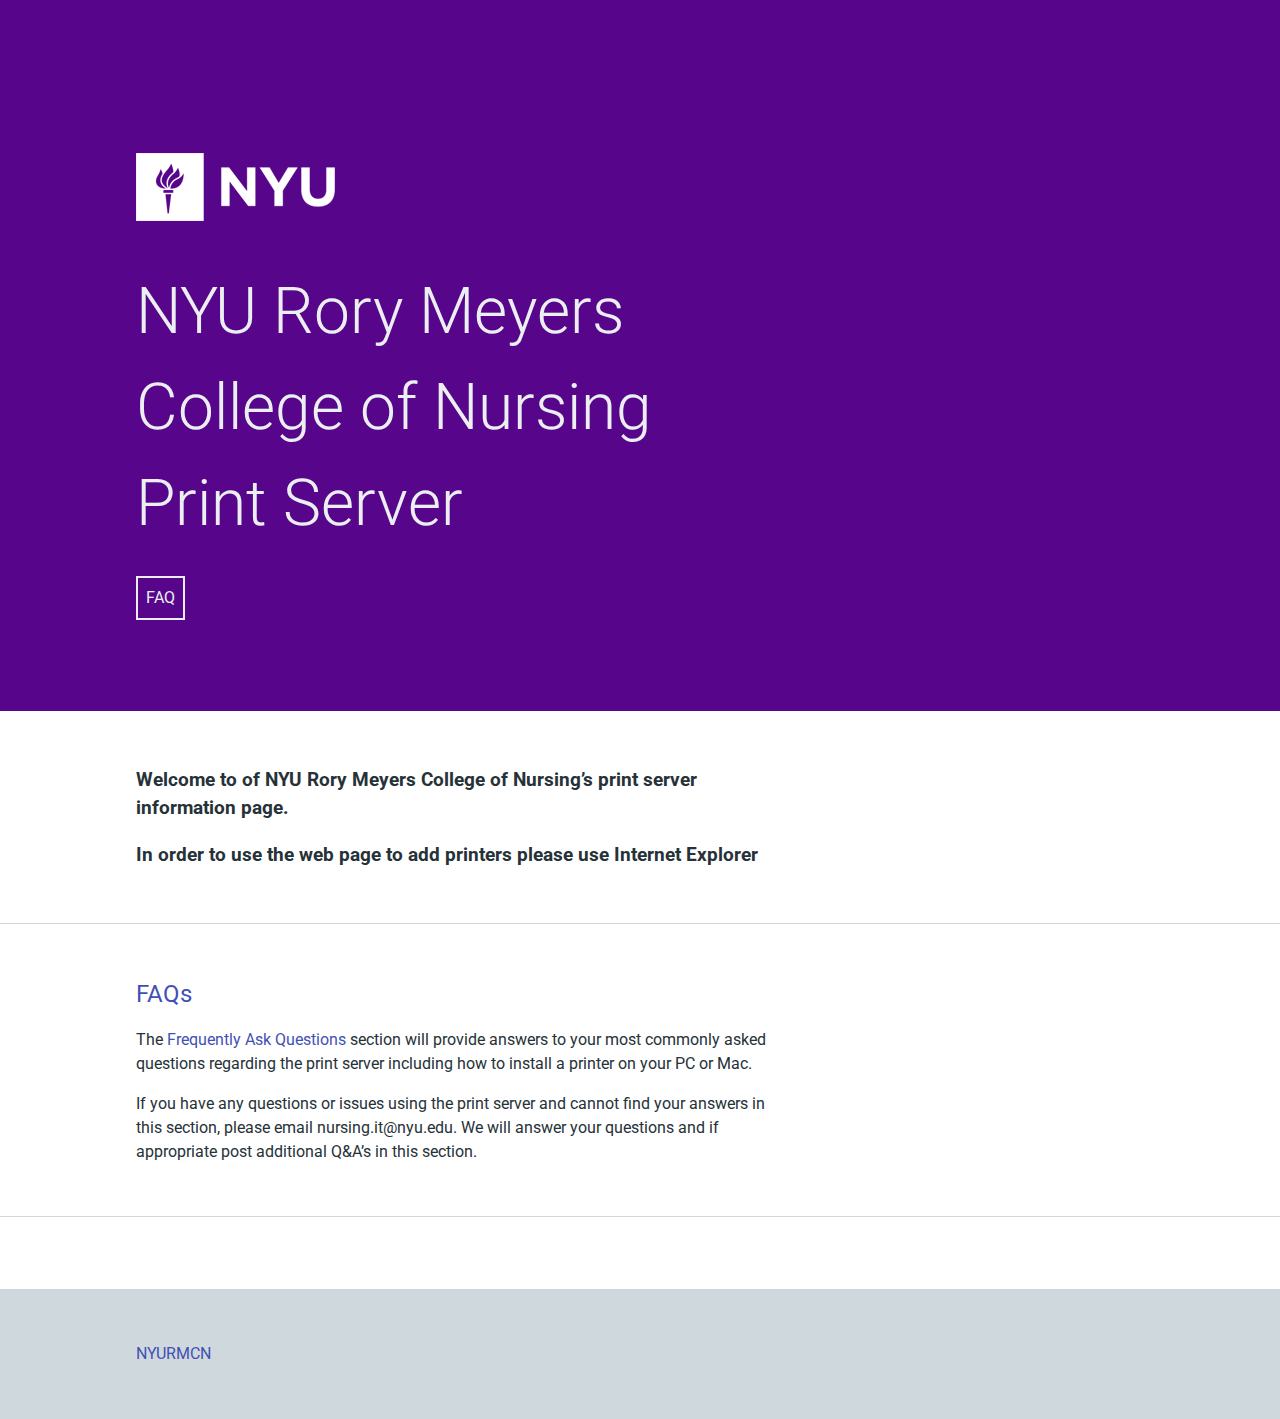
<file: index.html>
<!doctype html>
<html>
<head>
    <meta charset="utf-8">
    <script src="js/all.js" type="text/javascript" async="true" defer="defer"></script>
    <link href='http://fonts.googleapis.com/css?family=Roboto:400,300' rel='stylesheet' type='text/css'>
    <!-- Always force latest IE rendering engine or request Chrome Frame -->
    <meta content="IE=edge,chrome=1" http-equiv="X-UA-Compatible">
    <meta name="viewport" content="width=device-width, initial-scale=1">
    <title>
        Print Server | NYURMCN
    </title>
    <meta name="description" content="NYUCN events booking system">
    <link href="css/all.css" rel="stylesheet" type="text/css" />
	
    <style>
    	div.visTrue {
    		display: inline;
    	}
    	div.visFalse {
    		display: none;
    	}
    </style>
</head>
<body class="index m-scene" id="main">
    <div class="m-landing-layout">
	<div class="m-header scene_element scene_element--fadein">
		<h1 class="m-type-display-1"><img src="img/logo.png"></h1>
		<h1 class="m-type-display-1">NYU Rory Meyers College of Nursing Print Server</h1>
		<p class="m-type-sub-heading-1"></p>
		<p class="header_actions">
			<a class="header_link m-button" href="faqs.html">
				<span class="txt">FAQ</span>
			</a>
			<div id="browserCheck1">
			<a class="header_link m-button" href="https://prt.nursing.nyu.edu/printers">
				<span class="txt">Log In To Add Printers</span>
			</a>
			</div>			
		</p>
	</div>
	<div class="m-page scene_element scene_element--fadeinup">
		<div class="m-segment">
			<div class="segment_content">
				<!-- <h2 class="m-type-heading-1"><a href="guidelines.html">Guidelines</a></h2> -->
				<h3 class="description">Welcome to of NYU Rory Meyers College of Nursing’s print server information page.</h3>
				<div id="browserCheck2">
					<h3>In order to use the web page to add printers please use Internet Explorer</h3>
				</div>	
			</div>
		</div>
	<div class="m-page scene_element scene_element--fadeinup">

		<div class="m-segment">
			<div class="segment_content">
				<h2 class="m-type-heading-1"><a href="faqs.html">FAQs</a></h2>
				<p class="segment_description">The <a href="faqs.html">Frequently Ask Questions</a> section will provide answers to your most commonly asked questions regarding the print server including how to install a printer on your PC or Mac.</p>
				<p>If you have any questions or issues using the print server and cannot find your answers in this section, please email nursing.it@nyu.edu. We will answer your questions and if appropriate post additional Q&A’s in this section.</p>
			</div>
		</div>

	
		<div class="m-segment">
			<div id="browserCheck3">
			<div class="segment_content">
				<h2 class="m-type-heading-1"><a href="https://prt.nursing.nyu.edu/printers">Log In</a></h2>
				<p class="segment_description">You are able to <a href="https://prt.nursing.nyu.edu/printers">log into the print server</a> with your NetID.</p>
				<p>If you are not able to log into the system, please contact NYUCN IT at nursing.it@nyu.edu.</p>
			</div>
			</div>
		</div>
	
		<div class="m-footer m-segment">
			<div class="segment_content">
				<a target="blank" href="http://nursing.nyu.edu" >NYURMCN</a>
			</div>
		</div>
	</div>
</div>
	<script Language="JavaScript">
		// Opera 8.0+
		var isOpera = (!!window.opr && !!opr.addons) || !!window.opera || navigator.userAgent.indexOf(' OPR/') >= 0;
		// Firefox 1.0+
		var isFirefox = typeof InstallTrigger !== 'undefined';
		    // At least Safari 3+: "[object HTMLElementConstructor]"
		var isSafari = Object.prototype.toString.call(window.HTMLElement).indexOf('Constructor') > 0;
		    // Internet Explorer 6-11
		var isIE = /*@cc_on!@*/false || !!document.documentMode;
		    // Edge 20+
		var isEdge = !isIE && !!window.StyleMedia;
		    // Chrome 1+
		var isChrome = !!window.chrome && !!window.chrome.webstore;
		    // Blink engine detection
		var isBlink = (isChrome || isOpera) && !!window.CSS;	

		if (isIE == true)
		{
			document.getElementById("browserCheck1").className = "visTrue";
			document.getElementById("browserCheck2").className = "visFalse";
			document.getElementById("browserCheck3").className = "visTrue";
		} else {
			document.getElementById("browserCheck1").className = "visFalse";
			document.getElementById("browserCheck2").className = "visTrue";
			document.getElementById("browserCheck3").className = "visFalse";
		}

	</script>
</body>
</html>
</file>
<file: css/all.css>
/* @mixin respond-to
------------------------------------------------------------------- */
.m-code table td { padding: 5px; }
.m-code table pre { margin: 0; }
.m-code .cm {
  color: #999988;
  font-style: italic;
}
.m-code .cp {
  color: #999999;
  font-weight: bold;
}
.m-code .c1 {
  color: #999988;
  font-style: italic;
}
.m-code .cs {
  color: #999999;
  font-weight: bold;
  font-style: italic;
}
.m-code .c, .m-code .cd {
  color: #999988;
  font-style: italic;
}
.m-code .err {
  color: #a61717;
  background-color: #e3d2d2;
}
.m-code .gd {
  color: #000000;
  background-color: #ffdddd;
}
.m-code .ge {
  color: #000000;
  font-style: italic;
}
.m-code .gr {
  color: #aa0000;
}
.m-code .gh {
  color: #999999;
}
.m-code .gi {
  color: #000000;
  background-color: #ddffdd;
}
.m-code .go {
  color: #888888;
}
.m-code .gp {
  color: #555555;
}
.m-code .gs {
  font-weight: bold;
}
.m-code .gu {
  color: #aaaaaa;
}
.m-code .gt {
  color: #aa0000;
}
.m-code .kc {
  color: #000000;
  font-weight: bold;
}
.m-code .kd {
  color: #000000;
  font-weight: bold;
}
.m-code .kn {
  color: #000000;
  font-weight: bold;
}
.m-code .kp {
  color: #000000;
  font-weight: bold;
}
.m-code .kr {
  color: #000000;
  font-weight: bold;
}
.m-code .kt {
  color: #445588;
  font-weight: bold;
}
.m-code .k, .m-code .kv {
  color: #000000;
  font-weight: bold;
}
.m-code .mf {
  color: #009999;
}
.m-code .mh {
  color: #009999;
}
.m-code .il {
  color: #009999;
}
.m-code .mi {
  color: #009999;
}
.m-code .mo {
  color: #009999;
}
.m-code .m, .m-code .mb, .m-code .mx {
  color: #009999;
}
.m-code .sb {
  color: #d14;
}
.m-code .sc {
  color: #d14;
}
.m-code .sd {
  color: #d14;
}
.m-code .s2 {
  color: #d14;
}
.m-code .se {
  color: #d14;
}
.m-code .sh {
  color: #d14;
}
.m-code .si {
  color: #d14;
}
.m-code .sx {
  color: #d14;
}
.m-code .sr {
  color: #009926;
}
.m-code .s1 {
  color: #d14;
}
.m-code .ss {
  color: #990073;
}
.m-code .s {
  color: #d14;
}
.m-code .na {
  color: #008080;
}
.m-code .bp {
  color: #999999;
}
.m-code .nb {
  color: #0086B3;
}
.m-code .nc {
  color: #445588;
  font-weight: bold;
}
.m-code .no {
  color: #008080;
}
.m-code .nd {
  color: #3c5d5d;
  font-weight: bold;
}
.m-code .ni {
  color: #800080;
}
.m-code .ne {
  color: #990000;
  font-weight: bold;
}
.m-code .nf {
  color: #990000;
  font-weight: bold;
}
.m-code .nl {
  color: #990000;
  font-weight: bold;
}
.m-code .nn {
  color: #555555;
}
.m-code .nt {
  color: #000080;
}
.m-code .vc {
  color: #008080;
}
.m-code .vg {
  color: #008080;
}
.m-code .vi {
  color: #008080;
}
.m-code .nv {
  color: #008080;
}
.m-code .ow {
  color: #000000;
  font-weight: bold;
}
.m-code .o {
  color: #000000;
  font-weight: bold;
}
.m-code .w {
  color: #bbbbbb;
}
.m-code {
  background-color: #f8f8f8;
}/*!
Animate.css - http://daneden.me/animate
Licensed under the MIT license - http://opensource.org/licenses/MIT

Copyright (c) 2014 Daniel Eden
*/
/* line 10,  */
.animated {
  -webkit-animation-duration: 1s;
  animation-duration: 1s;
  -webkit-animation-fill-mode: both;
  animation-fill-mode: both; }

/* line 17,  */
.animated.infinite {
  -webkit-animation-iteration-count: infinite;
  animation-iteration-count: infinite; }

/* line 22,  */
.animated.hinge {
  -webkit-animation-duration: 2s;
  animation-duration: 2s; }

@-webkit-keyframes bounce {
  
  0%, 20%, 53%, 80%, 100% {
    -webkit-transition-timing-function: cubic-bezier(0.215, 0.61, 0.355, 1);
    transition-timing-function: cubic-bezier(0.215, 0.61, 0.355, 1);
    -webkit-transform: translate3d(0, 0, 0);
    transform: translate3d(0, 0, 0); }
  40%, 43% {
    -webkit-transition-timing-function: cubic-bezier(0.755, 0.05, 0.855, 0.06);
    transition-timing-function: cubic-bezier(0.755, 0.05, 0.855, 0.06);
    -webkit-transform: translate3d(0, -30px, 0);
    transform: translate3d(0, -30px, 0); }

  70% {
    -webkit-transition-timing-function: cubic-bezier(0.755, 0.05, 0.855, 0.06);
    transition-timing-function: cubic-bezier(0.755, 0.05, 0.855, 0.06);
    -webkit-transform: translate3d(0, -15px, 0);
    transform: translate3d(0, -15px, 0); }

  90% {
    -webkit-transform: translate3d(0, -4px, 0);
    transform: translate3d(0, -4px, 0); } }

@keyframes bounce {

  0%, 20%, 53%, 80%, 100% {
    -webkit-transition-timing-function: cubic-bezier(0.215, 0.61, 0.355, 1);
    transition-timing-function: cubic-bezier(0.215, 0.61, 0.355, 1);
    -webkit-transform: translate3d(0, 0, 0);
    -ms-transform: translate3d(0, 0, 0);
    transform: translate3d(0, 0, 0); }


  40%, 43% {
    -webkit-transition-timing-function: cubic-bezier(0.755, 0.05, 0.855, 0.06);
    transition-timing-function: cubic-bezier(0.755, 0.05, 0.855, 0.06);
    -webkit-transform: translate3d(0, -30px, 0);
    -ms-transform: translate3d(0, -30px, 0);
    transform: translate3d(0, -30px, 0); }


  70% {
    -webkit-transition-timing-function: cubic-bezier(0.755, 0.05, 0.855, 0.06);
    transition-timing-function: cubic-bezier(0.755, 0.05, 0.855, 0.06);
    -webkit-transform: translate3d(0, -15px, 0);
    -ms-transform: translate3d(0, -15px, 0);
    transform: translate3d(0, -15px, 0); }


  90% {
    -webkit-transform: translate3d(0, -4px, 0);
    -ms-transform: translate3d(0, -4px, 0);
    transform: translate3d(0, -4px, 0); } }


.bounce {
  -webkit-animation-name: bounce;
  animation-name: bounce;
  -webkit-transform-origin: center bottom;
  -ms-transform-origin: center bottom;
  transform-origin: center bottom; }

@-webkit-keyframes flash {

  0%, 50%, 100% {
    opacity: 1; }

  
  25%, 75% {
    opacity: 0; } }

@keyframes flash {

  0%, 50%, 100% {
    opacity: 1; }


  25%, 75% {
    opacity: 0; } }


.flash {
  -webkit-animation-name: flash;
  animation-name: flash; }


@-webkit-keyframes pulse {

  0% {
    -webkit-transform: scale3d(1, 1, 1);
    transform: scale3d(1, 1, 1); }


  50% {
    -webkit-transform: scale3d(1.05, 1.05, 1.05);
    transform: scale3d(1.05, 1.05, 1.05); }


  100% {
    -webkit-transform: scale3d(1, 1, 1);
    transform: scale3d(1, 1, 1); } }

@keyframes pulse {
  
  0% {
    -webkit-transform: scale3d(1, 1, 1);
    -ms-transform: scale3d(1, 1, 1);
    transform: scale3d(1, 1, 1); }

 
  50% {
    -webkit-transform: scale3d(1.05, 1.05, 1.05);
    -ms-transform: scale3d(1.05, 1.05, 1.05);
    transform: scale3d(1.05, 1.05, 1.05); }

  100% {
    -webkit-transform: scale3d(1, 1, 1);
    -ms-transform: scale3d(1, 1, 1);
    transform: scale3d(1, 1, 1); } }


.pulse {
  -webkit-animation-name: pulse;
  animation-name: pulse; }

@-webkit-keyframes rubberBand {
 
  0% {
    -webkit-transform: scale3d(1, 1, 1);
    transform: scale3d(1, 1, 1); }

  
  30% {
    -webkit-transform: scale3d(1.25, 0.75, 1);
    transform: scale3d(1.25, 0.75, 1); }

 
  40% {
    -webkit-transform: scale3d(0.75, 1.25, 1);
    transform: scale3d(0.75, 1.25, 1); }


  50% {
    -webkit-transform: scale3d(1.15, 0.85, 1);
    transform: scale3d(1.15, 0.85, 1); }

  65% {
    -webkit-transform: scale3d(0.95, 1.05, 1);
    transform: scale3d(0.95, 1.05, 1); }

  
  75% {
    -webkit-transform: scale3d(1.05, 0.95, 1);
    transform: scale3d(1.05, 0.95, 1); }

  0% {
    -webkit-transform: scale3d(1, 1, 1);
    -ms-transform: scale3d(1, 1, 1);
    transform: scale3d(1, 1, 1); }

  
  30% {
    -webkit-transform: scale3d(1.25, 0.75, 1);
    -ms-transform: scale3d(1.25, 0.75, 1);
    transform: scale3d(1.25, 0.75, 1); }

  40% {
    -webkit-transform: scale3d(0.75, 1.25, 1);
    -ms-transform: scale3d(0.75, 1.25, 1);
    transform: scale3d(0.75, 1.25, 1); }

  50% {
    -webkit-transform: scale3d(1.15, 0.85, 1);
    -ms-transform: scale3d(1.15, 0.85, 1);
    transform: scale3d(1.15, 0.85, 1); }

  65% {
    -webkit-transform: scale3d(0.95, 1.05, 1);
    -ms-transform: scale3d(0.95, 1.05, 1);
    transform: scale3d(0.95, 1.05, 1); }

  75% {
    -webkit-transform: scale3d(1.05, 0.95, 1);
    -ms-transform: scale3d(1.05, 0.95, 1);
    transform: scale3d(1.05, 0.95, 1); }

  100% {
    -webkit-transform: scale3d(1, 1, 1);
    -ms-transform: scale3d(1, 1, 1);
    transform: scale3d(1, 1, 1); } }

.rubberBand {
  -webkit-animation-name: rubberBand;
  animation-name: rubberBand; }

@-webkit-keyframes shake {

  0%, 100% {
    -webkit-transform: translate3d(0, 0, 0);
    transform: translate3d(0, 0, 0); }


  10%, 30%, 50%, 70%, 90% {
    -webkit-transform: translate3d(-10px, 0, 0);
    transform: translate3d(-10px, 0, 0); }


  20%, 40%, 60%, 80% {
    -webkit-transform: translate3d(10px, 0, 0);
    transform: translate3d(10px, 0, 0); } }

@keyframes shake {

  0%, 100% {
    -webkit-transform: translate3d(0, 0, 0);
    -ms-transform: translate3d(0, 0, 0);
    transform: translate3d(0, 0, 0); }

  
  10%, 30%, 50%, 70%, 90% {
    -webkit-transform: translate3d(-10px, 0, 0);
    -ms-transform: translate3d(-10px, 0, 0);
    transform: translate3d(-10px, 0, 0); }

  
  20%, 40%, 60%, 80% {
    -webkit-transform: translate3d(10px, 0, 0);
    -ms-transform: translate3d(10px, 0, 0);
    transform: translate3d(10px, 0, 0); } }


.shake {
  -webkit-animation-name: shake;
  animation-name: shake; }

@-webkit-keyframes swing {
  
  20% {
    -webkit-transform: rotate3d(0, 0, 1, 15deg);
    transform: rotate3d(0, 0, 1, 15deg); }

  
  40% {
    -webkit-transform: rotate3d(0, 0, 1, -10deg);
    transform: rotate3d(0, 0, 1, -10deg); }

 
  60% {
    -webkit-transform: rotate3d(0, 0, 1, 5deg);
    transform: rotate3d(0, 0, 1, 5deg); }

 
  80% {
    -webkit-transform: rotate3d(0, 0, 1, -5deg);
    transform: rotate3d(0, 0, 1, -5deg); }

  
  100% {
    -webkit-transform: rotate3d(0, 0, 1, 0deg);
    transform: rotate3d(0, 0, 1, 0deg); } }

@keyframes swing {
  
  20% {
    -webkit-transform: rotate3d(0, 0, 1, 15deg);
    -ms-transform: rotate3d(0, 0, 1, 15deg);
    transform: rotate3d(0, 0, 1, 15deg); }

  
  40% {
    -webkit-transform: rotate3d(0, 0, 1, -10deg);
    -ms-transform: rotate3d(0, 0, 1, -10deg);
    transform: rotate3d(0, 0, 1, -10deg); }

  60% {
    -webkit-transform: rotate3d(0, 0, 1, 5deg);
    -ms-transform: rotate3d(0, 0, 1, 5deg);
    transform: rotate3d(0, 0, 1, 5deg); }

  
  80% {
    -webkit-transform: rotate3d(0, 0, 1, -5deg);
    -ms-transform: rotate3d(0, 0, 1, -5deg);
    transform: rotate3d(0, 0, 1, -5deg); }

 
  100% {
    -webkit-transform: rotate3d(0, 0, 1, 0deg);
    -ms-transform: rotate3d(0, 0, 1, 0deg);
    transform: rotate3d(0, 0, 1, 0deg); } }


.swing {
  -webkit-transform-origin: top center;
  -ms-transform-origin: top center;
  transform-origin: top center;
  -webkit-animation-name: swing;
  animation-name: swing; }

@-webkit-keyframes tada {
  
  0% {
    -webkit-transform: scale3d(1, 1, 1);
    transform: scale3d(1, 1, 1); }

  
  10%, 20% {
    -webkit-transform: scale3d(0.9, 0.9, 0.9) rotate3d(0, 0, 1, -3deg);
    transform: scale3d(0.9, 0.9, 0.9) rotate3d(0, 0, 1, -3deg); }

  
  30%, 50%, 70%, 90% {
    -webkit-transform: scale3d(1.1, 1.1, 1.1) rotate3d(0, 0, 1, 3deg);
    transform: scale3d(1.1, 1.1, 1.1) rotate3d(0, 0, 1, 3deg); }

  
  40%, 60%, 80% {
    -webkit-transform: scale3d(1.1, 1.1, 1.1) rotate3d(0, 0, 1, -3deg);
    transform: scale3d(1.1, 1.1, 1.1) rotate3d(0, 0, 1, -3deg); }

  
  100% {
    -webkit-transform: scale3d(1, 1, 1);
    transform: scale3d(1, 1, 1); } }

@keyframes tada {
  
  0% {
    -webkit-transform: scale3d(1, 1, 1);
    -ms-transform: scale3d(1, 1, 1);
    transform: scale3d(1, 1, 1); }

  
  10%, 20% {
    -webkit-transform: scale3d(0.9, 0.9, 0.9) rotate3d(0, 0, 1, -3deg);
    -ms-transform: scale3d(0.9, 0.9, 0.9) rotate3d(0, 0, 1, -3deg);
    transform: scale3d(0.9, 0.9, 0.9) rotate3d(0, 0, 1, -3deg); }

  
  30%, 50%, 70%, 90% {
    -webkit-transform: scale3d(1.1, 1.1, 1.1) rotate3d(0, 0, 1, 3deg);
    -ms-transform: scale3d(1.1, 1.1, 1.1) rotate3d(0, 0, 1, 3deg);
    transform: scale3d(1.1, 1.1, 1.1) rotate3d(0, 0, 1, 3deg); }

  
  40%, 60%, 80% {
    -webkit-transform: scale3d(1.1, 1.1, 1.1) rotate3d(0, 0, 1, -3deg);
    -ms-transform: scale3d(1.1, 1.1, 1.1) rotate3d(0, 0, 1, -3deg);
    transform: scale3d(1.1, 1.1, 1.1) rotate3d(0, 0, 1, -3deg); }

 
  100% {
    -webkit-transform: scale3d(1, 1, 1);
    -ms-transform: scale3d(1, 1, 1);
    transform: scale3d(1, 1, 1); } }


.tada {
  -webkit-animation-name: tada;
  animation-name: tada; }

/* originally authored by Nick Pettit - https://github.com/nickpettit/glide */
@-webkit-keyframes wobble {
  /* line 426,  */
  0% {
    -webkit-transform: none;
    transform: none; }

  /* line 431,  */
  15% {
    -webkit-transform: translate3d(-25%, 0, 0) rotate3d(0, 0, 1, -5deg);
    transform: translate3d(-25%, 0, 0) rotate3d(0, 0, 1, -5deg); }

  /* line 436,  */
  30% {
    -webkit-transform: translate3d(20%, 0, 0) rotate3d(0, 0, 1, 3deg);
    transform: translate3d(20%, 0, 0) rotate3d(0, 0, 1, 3deg); }

  /* line 441,  */
  45% {
    -webkit-transform: translate3d(-15%, 0, 0) rotate3d(0, 0, 1, -3deg);
    transform: translate3d(-15%, 0, 0) rotate3d(0, 0, 1, -3deg); }

  /* line 446,  */
  60% {
    -webkit-transform: translate3d(10%, 0, 0) rotate3d(0, 0, 1, 2deg);
    transform: translate3d(10%, 0, 0) rotate3d(0, 0, 1, 2deg); }

  /* line 451,  */
  75% {
    -webkit-transform: translate3d(-5%, 0, 0) rotate3d(0, 0, 1, -1deg);
    transform: translate3d(-5%, 0, 0) rotate3d(0, 0, 1, -1deg); }

  /* line 456,  */
  100% {
    -webkit-transform: none;
    transform: none; } }

@keyframes wobble {
  /* line 463,  */
  0% {
    -webkit-transform: none;
    -ms-transform: none;
    transform: none; }

  /* line 469,  */
  15% {
    -webkit-transform: translate3d(-25%, 0, 0) rotate3d(0, 0, 1, -5deg);
    -ms-transform: translate3d(-25%, 0, 0) rotate3d(0, 0, 1, -5deg);
    transform: translate3d(-25%, 0, 0) rotate3d(0, 0, 1, -5deg); }

  /* line 475,  */
  30% {
    -webkit-transform: translate3d(20%, 0, 0) rotate3d(0, 0, 1, 3deg);
    -ms-transform: translate3d(20%, 0, 0) rotate3d(0, 0, 1, 3deg);
    transform: translate3d(20%, 0, 0) rotate3d(0, 0, 1, 3deg); }

  /* line 481,  */
  45% {
    -webkit-transform: translate3d(-15%, 0, 0) rotate3d(0, 0, 1, -3deg);
    -ms-transform: translate3d(-15%, 0, 0) rotate3d(0, 0, 1, -3deg);
    transform: translate3d(-15%, 0, 0) rotate3d(0, 0, 1, -3deg); }

  /* line 487,  */
  60% {
    -webkit-transform: translate3d(10%, 0, 0) rotate3d(0, 0, 1, 2deg);
    -ms-transform: translate3d(10%, 0, 0) rotate3d(0, 0, 1, 2deg);
    transform: translate3d(10%, 0, 0) rotate3d(0, 0, 1, 2deg); }

  /* line 493,  */
  75% {
    -webkit-transform: translate3d(-5%, 0, 0) rotate3d(0, 0, 1, -1deg);
    -ms-transform: translate3d(-5%, 0, 0) rotate3d(0, 0, 1, -1deg);
    transform: translate3d(-5%, 0, 0) rotate3d(0, 0, 1, -1deg); }

  /* line 499,  */
  100% {
    -webkit-transform: none;
    -ms-transform: none;
    transform: none; } }

/* line 506,  */
.wobble {
  -webkit-animation-name: wobble;
  animation-name: wobble; }

@-webkit-keyframes bounceIn {
  /* line 512,  */
  0%, 20%, 40%, 60%, 80%, 100% {
    -webkit-transition-timing-function: cubic-bezier(0.215, 0.61, 0.355, 1);
    transition-timing-function: cubic-bezier(0.215, 0.61, 0.355, 1); }

  /* line 517,  */
  0% {
    opacity: 0;
    -webkit-transform: scale3d(0.3, 0.3, 0.3);
    transform: scale3d(0.3, 0.3, 0.3); }

  /* line 523,  */
  20% {
    -webkit-transform: scale3d(1.1, 1.1, 1.1);
    transform: scale3d(1.1, 1.1, 1.1); }

  /* line 528,  */
  40% {
    -webkit-transform: scale3d(0.9, 0.9, 0.9);
    transform: scale3d(0.9, 0.9, 0.9); }

  /* line 533,  */
  60% {
    opacity: 1;
    -webkit-transform: scale3d(1.03, 1.03, 1.03);
    transform: scale3d(1.03, 1.03, 1.03); }

  /* line 539,  */
  80% {
    -webkit-transform: scale3d(0.97, 0.97, 0.97);
    transform: scale3d(0.97, 0.97, 0.97); }

  /* line 544,  */
  100% {
    opacity: 1;
    -webkit-transform: scale3d(1, 1, 1);
    transform: scale3d(1, 1, 1); } }

@keyframes bounceIn {
  /* line 552,  */
  0%, 20%, 40%, 60%, 80%, 100% {
    -webkit-transition-timing-function: cubic-bezier(0.215, 0.61, 0.355, 1);
    transition-timing-function: cubic-bezier(0.215, 0.61, 0.355, 1); }

  /* line 557,  */
  0% {
    opacity: 0;
    -webkit-transform: scale3d(0.3, 0.3, 0.3);
    -ms-transform: scale3d(0.3, 0.3, 0.3);
    transform: scale3d(0.3, 0.3, 0.3); }

  /* line 564,  */
  20% {
    -webkit-transform: scale3d(1.1, 1.1, 1.1);
    -ms-transform: scale3d(1.1, 1.1, 1.1);
    transform: scale3d(1.1, 1.1, 1.1); }

  /* line 570,  */
  40% {
    -webkit-transform: scale3d(0.9, 0.9, 0.9);
    -ms-transform: scale3d(0.9, 0.9, 0.9);
    transform: scale3d(0.9, 0.9, 0.9); }

  /* line 576,  */
  60% {
    opacity: 1;
    -webkit-transform: scale3d(1.03, 1.03, 1.03);
    -ms-transform: scale3d(1.03, 1.03, 1.03);
    transform: scale3d(1.03, 1.03, 1.03); }

  /* line 583,  */
  80% {
    -webkit-transform: scale3d(0.97, 0.97, 0.97);
    -ms-transform: scale3d(0.97, 0.97, 0.97);
    transform: scale3d(0.97, 0.97, 0.97); }

  /* line 589,  */
  100% {
    opacity: 1;
    -webkit-transform: scale3d(1, 1, 1);
    -ms-transform: scale3d(1, 1, 1);
    transform: scale3d(1, 1, 1); } }

/* line 597,  */
.bounceIn {
  -webkit-animation-name: bounceIn;
  animation-name: bounceIn;
  -webkit-animation-duration: .75s;
  animation-duration: .75s; }

@-webkit-keyframes bounceInDown {
  /* line 605,  */
  0%, 60%, 75%, 90%, 100% {
    -webkit-transition-timing-function: cubic-bezier(0.215, 0.61, 0.355, 1);
    transition-timing-function: cubic-bezier(0.215, 0.61, 0.355, 1); }

  /* line 610,  */
  0% {
    opacity: 0;
    -webkit-transform: translate3d(0, -3000px, 0);
    transform: translate3d(0, -3000px, 0); }

  /* line 616,  */
  60% {
    opacity: 1;
    -webkit-transform: translate3d(0, 25px, 0);
    transform: translate3d(0, 25px, 0); }

  /* line 622,  */
  75% {
    -webkit-transform: translate3d(0, -10px, 0);
    transform: translate3d(0, -10px, 0); }

  /* line 627,  */
  90% {
    -webkit-transform: translate3d(0, 5px, 0);
    transform: translate3d(0, 5px, 0); }

  /* line 632,  */
  100% {
    -webkit-transform: none;
    transform: none; } }

@keyframes bounceInDown {
  /* line 639,  */
  0%, 60%, 75%, 90%, 100% {
    -webkit-transition-timing-function: cubic-bezier(0.215, 0.61, 0.355, 1);
    transition-timing-function: cubic-bezier(0.215, 0.61, 0.355, 1); }

  /* line 644,  */
  0% {
    opacity: 0;
    -webkit-transform: translate3d(0, -3000px, 0);
    -ms-transform: translate3d(0, -3000px, 0);
    transform: translate3d(0, -3000px, 0); }

  /* line 651,  */
  60% {
    opacity: 1;
    -webkit-transform: translate3d(0, 25px, 0);
    -ms-transform: translate3d(0, 25px, 0);
    transform: translate3d(0, 25px, 0); }

  /* line 658,  */
  75% {
    -webkit-transform: translate3d(0, -10px, 0);
    -ms-transform: translate3d(0, -10px, 0);
    transform: translate3d(0, -10px, 0); }

  /* line 664,  */
  90% {
    -webkit-transform: translate3d(0, 5px, 0);
    -ms-transform: translate3d(0, 5px, 0);
    transform: translate3d(0, 5px, 0); }

  /* line 670,  */
  100% {
    -webkit-transform: none;
    -ms-transform: none;
    transform: none; } }

/* line 677,  */
.bounceInDown {
  -webkit-animation-name: bounceInDown;
  animation-name: bounceInDown; }

@-webkit-keyframes bounceInLeft {
  /* line 683,  */
  0%, 60%, 75%, 90%, 100% {
    -webkit-transition-timing-function: cubic-bezier(0.215, 0.61, 0.355, 1);
    transition-timing-function: cubic-bezier(0.215, 0.61, 0.355, 1); }

  /* line 688,  */
  0% {
    opacity: 0;
    -webkit-transform: translate3d(-3000px, 0, 0);
    transform: translate3d(-3000px, 0, 0); }

  /* line 694,  */
  60% {
    opacity: 1;
    -webkit-transform: translate3d(25px, 0, 0);
    transform: translate3d(25px, 0, 0); }

  /* line 700,  */
  75% {
    -webkit-transform: translate3d(-10px, 0, 0);
    transform: translate3d(-10px, 0, 0); }

  /* line 705,  */
  90% {
    -webkit-transform: translate3d(5px, 0, 0);
    transform: translate3d(5px, 0, 0); }

  /* line 710,  */
  100% {
    -webkit-transform: none;
    transform: none; } }

@keyframes bounceInLeft {
  /* line 717,  */
  0%, 60%, 75%, 90%, 100% {
    -webkit-transition-timing-function: cubic-bezier(0.215, 0.61, 0.355, 1);
    transition-timing-function: cubic-bezier(0.215, 0.61, 0.355, 1); }

  /* line 722,  */
  0% {
    opacity: 0;
    -webkit-transform: translate3d(-3000px, 0, 0);
    -ms-transform: translate3d(-3000px, 0, 0);
    transform: translate3d(-3000px, 0, 0); }

  /* line 729,  */
  60% {
    opacity: 1;
    -webkit-transform: translate3d(25px, 0, 0);
    -ms-transform: translate3d(25px, 0, 0);
    transform: translate3d(25px, 0, 0); }

  /* line 736,  */
  75% {
    -webkit-transform: translate3d(-10px, 0, 0);
    -ms-transform: translate3d(-10px, 0, 0);
    transform: translate3d(-10px, 0, 0); }

  /* line 742,  */
  90% {
    -webkit-transform: translate3d(5px, 0, 0);
    -ms-transform: translate3d(5px, 0, 0);
    transform: translate3d(5px, 0, 0); }

  /* line 748,  */
  100% {
    -webkit-transform: none;
    -ms-transform: none;
    transform: none; } }

/* line 755,  */
.bounceInLeft {
  -webkit-animation-name: bounceInLeft;
  animation-name: bounceInLeft; }

@-webkit-keyframes bounceInRight {
  /* line 761,  */
  0%, 60%, 75%, 90%, 100% {
    -webkit-transition-timing-function: cubic-bezier(0.215, 0.61, 0.355, 1);
    transition-timing-function: cubic-bezier(0.215, 0.61, 0.355, 1); }

  /* line 766,  */
  0% {
    opacity: 0;
    -webkit-transform: translate3d(3000px, 0, 0);
    transform: translate3d(3000px, 0, 0); }

  /* line 772,  */
  60% {
    opacity: 1;
    -webkit-transform: translate3d(-25px, 0, 0);
    transform: translate3d(-25px, 0, 0); }

  /* line 778,  */
  75% {
    -webkit-transform: translate3d(10px, 0, 0);
    transform: translate3d(10px, 0, 0); }

  /* line 783,  */
  90% {
    -webkit-transform: translate3d(-5px, 0, 0);
    transform: translate3d(-5px, 0, 0); }

  /* line 788,  */
  100% {
    -webkit-transform: none;
    transform: none; } }

@keyframes bounceInRight {
  /* line 795,  */
  0%, 60%, 75%, 90%, 100% {
    -webkit-transition-timing-function: cubic-bezier(0.215, 0.61, 0.355, 1);
    transition-timing-function: cubic-bezier(0.215, 0.61, 0.355, 1); }

  /* line 800,  */
  0% {
    opacity: 0;
    -webkit-transform: translate3d(3000px, 0, 0);
    -ms-transform: translate3d(3000px, 0, 0);
    transform: translate3d(3000px, 0, 0); }

  /* line 807,  */
  60% {
    opacity: 1;
    -webkit-transform: translate3d(-25px, 0, 0);
    -ms-transform: translate3d(-25px, 0, 0);
    transform: translate3d(-25px, 0, 0); }

  /* line 814,  */
  75% {
    -webkit-transform: translate3d(10px, 0, 0);
    -ms-transform: translate3d(10px, 0, 0);
    transform: translate3d(10px, 0, 0); }

  /* line 820,  */
  90% {
    -webkit-transform: translate3d(-5px, 0, 0);
    -ms-transform: translate3d(-5px, 0, 0);
    transform: translate3d(-5px, 0, 0); }

  /* line 826,  */
  100% {
    -webkit-transform: none;
    -ms-transform: none;
    transform: none; } }

/* line 833,  */
.bounceInRight {
  -webkit-animation-name: bounceInRight;
  animation-name: bounceInRight; }

@-webkit-keyframes bounceInUp {
  /* line 839,  */
  0%, 60%, 75%, 90%, 100% {
    -webkit-transition-timing-function: cubic-bezier(0.215, 0.61, 0.355, 1);
    transition-timing-function: cubic-bezier(0.215, 0.61, 0.355, 1); }

  /* line 844,  */
  0% {
    opacity: 0;
    -webkit-transform: translate3d(0, 3000px, 0);
    transform: translate3d(0, 3000px, 0); }

  /* line 850,  */
  60% {
    opacity: 1;
    -webkit-transform: translate3d(0, -20px, 0);
    transform: translate3d(0, -20px, 0); }

  /* line 856,  */
  75% {
    -webkit-transform: translate3d(0, 10px, 0);
    transform: translate3d(0, 10px, 0); }

  /* line 861,  */
  90% {
    -webkit-transform: translate3d(0, -5px, 0);
    transform: translate3d(0, -5px, 0); }

  /* line 866,  */
  100% {
    -webkit-transform: translate3d(0, 0, 0);
    transform: translate3d(0, 0, 0); } }

@keyframes bounceInUp {
  /* line 873,  */
  0%, 60%, 75%, 90%, 100% {
    -webkit-transition-timing-function: cubic-bezier(0.215, 0.61, 0.355, 1);
    transition-timing-function: cubic-bezier(0.215, 0.61, 0.355, 1); }

  /* line 878,  */
  0% {
    opacity: 0;
    -webkit-transform: translate3d(0, 3000px, 0);
    -ms-transform: translate3d(0, 3000px, 0);
    transform: translate3d(0, 3000px, 0); }

  /* line 885,  */
  60% {
    opacity: 1;
    -webkit-transform: translate3d(0, -20px, 0);
    -ms-transform: translate3d(0, -20px, 0);
    transform: translate3d(0, -20px, 0); }

  /* line 892,  */
  75% {
    -webkit-transform: translate3d(0, 10px, 0);
    -ms-transform: translate3d(0, 10px, 0);
    transform: translate3d(0, 10px, 0); }

  /* line 898,  */
  90% {
    -webkit-transform: translate3d(0, -5px, 0);
    -ms-transform: translate3d(0, -5px, 0);
    transform: translate3d(0, -5px, 0); }

  /* line 904,  */
  100% {
    -webkit-transform: translate3d(0, 0, 0);
    -ms-transform: translate3d(0, 0, 0);
    transform: translate3d(0, 0, 0); } }

/* line 911,  */
.bounceInUp {
  -webkit-animation-name: bounceInUp;
  animation-name: bounceInUp; }

@-webkit-keyframes bounceOut {
  /* line 917,  */
  20% {
    -webkit-transform: scale3d(0.9, 0.9, 0.9);
    transform: scale3d(0.9, 0.9, 0.9); }

  /* line 922,  */
  50%, 55% {
    opacity: 1;
    -webkit-transform: scale3d(1.1, 1.1, 1.1);
    transform: scale3d(1.1, 1.1, 1.1); }

  /* line 928,  */
  100% {
    opacity: 0;
    -webkit-transform: scale3d(0.3, 0.3, 0.3);
    transform: scale3d(0.3, 0.3, 0.3); } }

@keyframes bounceOut {
  /* line 936,  */
  20% {
    -webkit-transform: scale3d(0.9, 0.9, 0.9);
    -ms-transform: scale3d(0.9, 0.9, 0.9);
    transform: scale3d(0.9, 0.9, 0.9); }

  /* line 942,  */
  50%, 55% {
    opacity: 1;
    -webkit-transform: scale3d(1.1, 1.1, 1.1);
    -ms-transform: scale3d(1.1, 1.1, 1.1);
    transform: scale3d(1.1, 1.1, 1.1); }

  /* line 949,  */
  100% {
    opacity: 0;
    -webkit-transform: scale3d(0.3, 0.3, 0.3);
    -ms-transform: scale3d(0.3, 0.3, 0.3);
    transform: scale3d(0.3, 0.3, 0.3); } }

/* line 957,  */
.bounceOut {
  -webkit-animation-name: bounceOut;
  animation-name: bounceOut;
  -webkit-animation-duration: .75s;
  animation-duration: .75s; }

@-webkit-keyframes bounceOutDown {
  /* line 965,  */
  20% {
    -webkit-transform: translate3d(0, 10px, 0);
    transform: translate3d(0, 10px, 0); }

  /* line 970,  */
  40%, 45% {
    opacity: 1;
    -webkit-transform: translate3d(0, -20px, 0);
    transform: translate3d(0, -20px, 0); }

  /* line 976,  */
  100% {
    opacity: 0;
    -webkit-transform: translate3d(0, 2000px, 0);
    transform: translate3d(0, 2000px, 0); } }

@keyframes bounceOutDown {
  /* line 984,  */
  20% {
    -webkit-transform: translate3d(0, 10px, 0);
    -ms-transform: translate3d(0, 10px, 0);
    transform: translate3d(0, 10px, 0); }

  /* line 990,  */
  40%, 45% {
    opacity: 1;
    -webkit-transform: translate3d(0, -20px, 0);
    -ms-transform: translate3d(0, -20px, 0);
    transform: translate3d(0, -20px, 0); }

  /* line 997,  */
  100% {
    opacity: 0;
    -webkit-transform: translate3d(0, 2000px, 0);
    -ms-transform: translate3d(0, 2000px, 0);
    transform: translate3d(0, 2000px, 0); } }

/* line 1005,  */
.bounceOutDown {
  -webkit-animation-name: bounceOutDown;
  animation-name: bounceOutDown; }

@-webkit-keyframes bounceOutLeft {
  /* line 1011,  */
  20% {
    opacity: 1;
    -webkit-transform: translate3d(20px, 0, 0);
    transform: translate3d(20px, 0, 0); }

  /* line 1017,  */
  100% {
    opacity: 0;
    -webkit-transform: translate3d(-2000px, 0, 0);
    transform: translate3d(-2000px, 0, 0); } }

@keyframes bounceOutLeft {
  /* line 1025,  */
  20% {
    opacity: 1;
    -webkit-transform: translate3d(20px, 0, 0);
    -ms-transform: translate3d(20px, 0, 0);
    transform: translate3d(20px, 0, 0); }

  /* line 1032,  */
  100% {
    opacity: 0;
    -webkit-transform: translate3d(-2000px, 0, 0);
    -ms-transform: translate3d(-2000px, 0, 0);
    transform: translate3d(-2000px, 0, 0); } }

/* line 1040,  */
.bounceOutLeft {
  -webkit-animation-name: bounceOutLeft;
  animation-name: bounceOutLeft; }

@-webkit-keyframes bounceOutRight {
  /* line 1046,  */
  20% {
    opacity: 1;
    -webkit-transform: translate3d(-20px, 0, 0);
    transform: translate3d(-20px, 0, 0); }

  /* line 1052,  */
  100% {
    opacity: 0;
    -webkit-transform: translate3d(2000px, 0, 0);
    transform: translate3d(2000px, 0, 0); } }

@keyframes bounceOutRight {
  /* line 1060,  */
  20% {
    opacity: 1;
    -webkit-transform: translate3d(-20px, 0, 0);
    -ms-transform: translate3d(-20px, 0, 0);
    transform: translate3d(-20px, 0, 0); }

  /* line 1067,  */
  100% {
    opacity: 0;
    -webkit-transform: translate3d(2000px, 0, 0);
    -ms-transform: translate3d(2000px, 0, 0);
    transform: translate3d(2000px, 0, 0); } }

/* line 1075,  */
.bounceOutRight {
  -webkit-animation-name: bounceOutRight;
  animation-name: bounceOutRight; }

@-webkit-keyframes bounceOutUp {
  /* line 1081,  */
  20% {
    -webkit-transform: translate3d(0, -10px, 0);
    transform: translate3d(0, -10px, 0); }

  /* line 1086,  */
  40%, 45% {
    opacity: 1;
    -webkit-transform: translate3d(0, 20px, 0);
    transform: translate3d(0, 20px, 0); }

  /* line 1092,  */
  100% {
    opacity: 0;
    -webkit-transform: translate3d(0, -2000px, 0);
    transform: translate3d(0, -2000px, 0); } }

@keyframes bounceOutUp {
  /* line 1100,  */
  20% {
    -webkit-transform: translate3d(0, -10px, 0);
    -ms-transform: translate3d(0, -10px, 0);
    transform: translate3d(0, -10px, 0); }

  /* line 1106,  */
  40%, 45% {
    opacity: 1;
    -webkit-transform: translate3d(0, 20px, 0);
    -ms-transform: translate3d(0, 20px, 0);
    transform: translate3d(0, 20px, 0); }

  /* line 1113,  */
  100% {
    opacity: 0;
    -webkit-transform: translate3d(0, -2000px, 0);
    -ms-transform: translate3d(0, -2000px, 0);
    transform: translate3d(0, -2000px, 0); } }

/* line 1121,  */
.bounceOutUp {
  -webkit-animation-name: bounceOutUp;
  animation-name: bounceOutUp; }

@-webkit-keyframes fadeIn {
  /* line 1127,  */
  0% {
    opacity: 0; }

  /* line 1131,  */
  100% {
    opacity: 1; } }

@keyframes fadeIn {
  /* line 1137,  */
  0% {
    opacity: 0; }

  /* line 1141,  */
  100% {
    opacity: 1; } }

/* line 1146,  */
.fadeIn {
  -webkit-animation-name: fadeIn;
  animation-name: fadeIn; }

@-webkit-keyframes fadeInDown {
  /* line 1152,  */
  0% {
    opacity: 0;
    -webkit-transform: translate3d(0, -100%, 0);
    transform: translate3d(0, -100%, 0); }

  /* line 1158,  */
  100% {
    opacity: 1;
    -webkit-transform: none;
    transform: none; } }

@keyframes fadeInDown {
  /* line 1166,  */
  0% {
    opacity: 0;
    -webkit-transform: translate3d(0, -100%, 0);
    -ms-transform: translate3d(0, -100%, 0);
    transform: translate3d(0, -100%, 0); }

  /* line 1173,  */
  100% {
    opacity: 1;
    -webkit-transform: none;
    -ms-transform: none;
    transform: none; } }

/* line 1181,  */
.fadeInDown {
  -webkit-animation-name: fadeInDown;
  animation-name: fadeInDown; }

@-webkit-keyframes fadeInDownBig {
  /* line 1187,  */
  0% {
    opacity: 0;
    -webkit-transform: translate3d(0, -2000px, 0);
    transform: translate3d(0, -2000px, 0); }

  /* line 1193,  */
  100% {
    opacity: 1;
    -webkit-transform: none;
    transform: none; } }

@keyframes fadeInDownBig {
  /* line 1201,  */
  0% {
    opacity: 0;
    -webkit-transform: translate3d(0, -2000px, 0);
    -ms-transform: translate3d(0, -2000px, 0);
    transform: translate3d(0, -2000px, 0); }

  /* line 1208,  */
  100% {
    opacity: 1;
    -webkit-transform: none;
    -ms-transform: none;
    transform: none; } }

/* line 1216,  */
.fadeInDownBig {
  -webkit-animation-name: fadeInDownBig;
  animation-name: fadeInDownBig; }

@-webkit-keyframes fadeInLeft {
  /* line 1222,  */
  0% {
    opacity: 0;
    -webkit-transform: translate3d(-100%, 0, 0);
    transform: translate3d(-100%, 0, 0); }

  /* line 1228,  */
  100% {
    opacity: 1;
    -webkit-transform: none;
    transform: none; } }

@keyframes fadeInLeft {
  /* line 1236,  */
  0% {
    opacity: 0;
    -webkit-transform: translate3d(-100%, 0, 0);
    -ms-transform: translate3d(-100%, 0, 0);
    transform: translate3d(-100%, 0, 0); }

  /* line 1243,  */
  100% {
    opacity: 1;
    -webkit-transform: none;
    -ms-transform: none;
    transform: none; } }

/* line 1251,  */
.fadeInLeft {
  -webkit-animation-name: fadeInLeft;
  animation-name: fadeInLeft; }

@-webkit-keyframes fadeInLeftBig {
  /* line 1257,  */
  0% {
    opacity: 0;
    -webkit-transform: translate3d(-2000px, 0, 0);
    transform: translate3d(-2000px, 0, 0); }

  /* line 1263,  */
  100% {
    opacity: 1;
    -webkit-transform: none;
    transform: none; } }

@keyframes fadeInLeftBig {
  /* line 1271,  */
  0% {
    opacity: 0;
    -webkit-transform: translate3d(-2000px, 0, 0);
    -ms-transform: translate3d(-2000px, 0, 0);
    transform: translate3d(-2000px, 0, 0); }

  /* line 1278,  */
  100% {
    opacity: 1;
    -webkit-transform: none;
    -ms-transform: none;
    transform: none; } }

/* line 1286,  */
.fadeInLeftBig {
  -webkit-animation-name: fadeInLeftBig;
  animation-name: fadeInLeftBig; }

@-webkit-keyframes fadeInRight {
  /* line 1292,  */
  0% {
    opacity: 0;
    -webkit-transform: translate3d(100%, 0, 0);
    transform: translate3d(100%, 0, 0); }

  /* line 1298,  */
  100% {
    opacity: 1;
    -webkit-transform: none;
    transform: none; } }

@keyframes fadeInRight {
  /* line 1306,  */
  0% {
    opacity: 0;
    -webkit-transform: translate3d(100%, 0, 0);
    -ms-transform: translate3d(100%, 0, 0);
    transform: translate3d(100%, 0, 0); }

  /* line 1313,  */
  100% {
    opacity: 1;
    -webkit-transform: none;
    -ms-transform: none;
    transform: none; } }

/* line 1321,  */
.fadeInRight {
  -webkit-animation-name: fadeInRight;
  animation-name: fadeInRight; }

@-webkit-keyframes fadeInRightBig {
  /* line 1327,  */
  0% {
    opacity: 0;
    -webkit-transform: translate3d(2000px, 0, 0);
    transform: translate3d(2000px, 0, 0); }

  /* line 1333,  */
  100% {
    opacity: 1;
    -webkit-transform: none;
    transform: none; } }

@keyframes fadeInRightBig {
  /* line 1341,  */
  0% {
    opacity: 0;
    -webkit-transform: translate3d(2000px, 0, 0);
    -ms-transform: translate3d(2000px, 0, 0);
    transform: translate3d(2000px, 0, 0); }

  /* line 1348,  */
  100% {
    opacity: 1;
    -webkit-transform: none;
    -ms-transform: none;
    transform: none; } }

/* line 1356,  */
.fadeInRightBig {
  -webkit-animation-name: fadeInRightBig;
  animation-name: fadeInRightBig; }

@-webkit-keyframes fadeInUp {
  /* line 1362,  */
  0% {
    opacity: 0;
    -webkit-transform: translate3d(0, 100%, 0);
    transform: translate3d(0, 100%, 0); }

  /* line 1368,  */
  100% {
    opacity: 1;
    -webkit-transform: none;
    transform: none; } }

@keyframes fadeInUp {
  /* line 1376,  */
  0% {
    opacity: 0;
    -webkit-transform: translate3d(0, 100%, 0);
    -ms-transform: translate3d(0, 100%, 0);
    transform: translate3d(0, 100%, 0); }

  /* line 1383,  */
  100% {
    opacity: 1;
    -webkit-transform: none;
    -ms-transform: none;
    transform: none; } }

/* line 1391,  */
.fadeInUp {
  -webkit-animation-name: fadeInUp;
  animation-name: fadeInUp; }

@-webkit-keyframes fadeInUpBig {
  /* line 1397,  */
  0% {
    opacity: 0;
    -webkit-transform: translate3d(0, 2000px, 0);
    transform: translate3d(0, 2000px, 0); }

  /* line 1403,  */
  100% {
    opacity: 1;
    -webkit-transform: none;
    transform: none; } }

@keyframes fadeInUpBig {
  /* line 1411,  */
  0% {
    opacity: 0;
    -webkit-transform: translate3d(0, 2000px, 0);
    -ms-transform: translate3d(0, 2000px, 0);
    transform: translate3d(0, 2000px, 0); }

  /* line 1418,  */
  100% {
    opacity: 1;
    -webkit-transform: none;
    -ms-transform: none;
    transform: none; } }

/* line 1426,  */
.fadeInUpBig {
  -webkit-animation-name: fadeInUpBig;
  animation-name: fadeInUpBig; }

@-webkit-keyframes fadeOut {
  /* line 1432,  */
  0% {
    opacity: 1; }

  /* line 1436,  */
  100% {
    opacity: 0; } }

@keyframes fadeOut {
  /* line 1442,  */
  0% {
    opacity: 1; }

  /* line 1446,  */
  100% {
    opacity: 0; } }

/* line 1451,  */
.fadeOut {
  -webkit-animation-name: fadeOut;
  animation-name: fadeOut; }

@-webkit-keyframes fadeOutDown {
  /* line 1457,  */
  0% {
    opacity: 1; }

  /* line 1461,  */
  100% {
    opacity: 0;
    -webkit-transform: translate3d(0, 100%, 0);
    transform: translate3d(0, 100%, 0); } }

@keyframes fadeOutDown {
  /* line 1469,  */
  0% {
    opacity: 1; }

  /* line 1473,  */
  100% {
    opacity: 0;
    -webkit-transform: translate3d(0, 100%, 0);
    -ms-transform: translate3d(0, 100%, 0);
    transform: translate3d(0, 100%, 0); } }

/* line 1481,  */
.fadeOutDown {
  -webkit-animation-name: fadeOutDown;
  animation-name: fadeOutDown; }

@-webkit-keyframes fadeOutDownBig {
  /* line 1487,  */
  0% {
    opacity: 1; }

  /* line 1491,  */
  100% {
    opacity: 0;
    -webkit-transform: translate3d(0, 2000px, 0);
    transform: translate3d(0, 2000px, 0); } }

@keyframes fadeOutDownBig {
  /* line 1499,  */
  0% {
    opacity: 1; }

  /* line 1503,  */
  100% {
    opacity: 0;
    -webkit-transform: translate3d(0, 2000px, 0);
    -ms-transform: translate3d(0, 2000px, 0);
    transform: translate3d(0, 2000px, 0); } }

/* line 1511,  */
.fadeOutDownBig {
  -webkit-animation-name: fadeOutDownBig;
  animation-name: fadeOutDownBig; }

@-webkit-keyframes fadeOutLeft {
  /* line 1517,  */
  0% {
    opacity: 1; }

  /* line 1521,  */
  100% {
    opacity: 0;
    -webkit-transform: translate3d(-100%, 0, 0);
    transform: translate3d(-100%, 0, 0); } }

@keyframes fadeOutLeft {
  /* line 1529,  */
  0% {
    opacity: 1; }

  /* line 1533,  */
  100% {
    opacity: 0;
    -webkit-transform: translate3d(-100%, 0, 0);
    -ms-transform: translate3d(-100%, 0, 0);
    transform: translate3d(-100%, 0, 0); } }

/* line 1541,  */
.fadeOutLeft {
  -webkit-animation-name: fadeOutLeft;
  animation-name: fadeOutLeft; }

@-webkit-keyframes fadeOutLeftBig {
  /* line 1547,  */
  0% {
    opacity: 1; }

  /* line 1551,  */
  100% {
    opacity: 0;
    -webkit-transform: translate3d(-2000px, 0, 0);
    transform: translate3d(-2000px, 0, 0); } }

@keyframes fadeOutLeftBig {
  /* line 1559,  */
  0% {
    opacity: 1; }

  /* line 1563,  */
  100% {
    opacity: 0;
    -webkit-transform: translate3d(-2000px, 0, 0);
    -ms-transform: translate3d(-2000px, 0, 0);
    transform: translate3d(-2000px, 0, 0); } }

/* line 1571,  */
.fadeOutLeftBig {
  -webkit-animation-name: fadeOutLeftBig;
  animation-name: fadeOutLeftBig; }

@-webkit-keyframes fadeOutRight {
  /* line 1577,  */
  0% {
    opacity: 1; }

  /* line 1581,  */
  100% {
    opacity: 0;
    -webkit-transform: translate3d(100%, 0, 0);
    transform: translate3d(100%, 0, 0); } }

@keyframes fadeOutRight {
  /* line 1589,  */
  0% {
    opacity: 1; }

  /* line 1593,  */
  100% {
    opacity: 0;
    -webkit-transform: translate3d(100%, 0, 0);
    -ms-transform: translate3d(100%, 0, 0);
    transform: translate3d(100%, 0, 0); } }

/* line 1601,  */
.fadeOutRight {
  -webkit-animation-name: fadeOutRight;
  animation-name: fadeOutRight; }

@-webkit-keyframes fadeOutRightBig {
  /* line 1607,  */
  0% {
    opacity: 1; }

  /* line 1611,  */
  100% {
    opacity: 0;
    -webkit-transform: translate3d(2000px, 0, 0);
    transform: translate3d(2000px, 0, 0); } }

@keyframes fadeOutRightBig {
  /* line 1619,  */
  0% {
    opacity: 1; }

  /* line 1623,  */
  100% {
    opacity: 0;
    -webkit-transform: translate3d(2000px, 0, 0);
    -ms-transform: translate3d(2000px, 0, 0);
    transform: translate3d(2000px, 0, 0); } }

/* line 1631,  */
.fadeOutRightBig {
  -webkit-animation-name: fadeOutRightBig;
  animation-name: fadeOutRightBig; }

@-webkit-keyframes fadeOutUp {
  /* line 1637,  */
  0% {
    opacity: 1; }

  /* line 1641,  */
  100% {
    opacity: 0;
    -webkit-transform: translate3d(0, -100%, 0);
    transform: translate3d(0, -100%, 0); } }

@keyframes fadeOutUp {
  /* line 1649,  */
  0% {
    opacity: 1; }

  /* line 1653,  */
  100% {
    opacity: 0;
    -webkit-transform: translate3d(0, -100%, 0);
    -ms-transform: translate3d(0, -100%, 0);
    transform: translate3d(0, -100%, 0); } }

/* line 1661,  */
.fadeOutUp {
  -webkit-animation-name: fadeOutUp;
  animation-name: fadeOutUp; }

@-webkit-keyframes fadeOutUpBig {
  /* line 1667,  */
  0% {
    opacity: 1; }

  /* line 1671,  */
  100% {
    opacity: 0;
    -webkit-transform: translate3d(0, -2000px, 0);
    transform: translate3d(0, -2000px, 0); } }

@keyframes fadeOutUpBig {
  /* line 1679,  */
  0% {
    opacity: 1; }

  /* line 1683,  */
  100% {
    opacity: 0;
    -webkit-transform: translate3d(0, -2000px, 0);
    -ms-transform: translate3d(0, -2000px, 0);
    transform: translate3d(0, -2000px, 0); } }

/* line 1691,  */
.fadeOutUpBig {
  -webkit-animation-name: fadeOutUpBig;
  animation-name: fadeOutUpBig; }

@-webkit-keyframes flip {
  /* line 1697,  */
  0% {
    -webkit-transform: perspective(400px) rotate3d(0, 1, 0, -360deg);
    transform: perspective(400px) rotate3d(0, 1, 0, -360deg);
    -webkit-animation-timing-function: ease-out;
    animation-timing-function: ease-out; }

  /* line 1704,  */
  40% {
    -webkit-transform: perspective(400px) translate3d(0, 0, 150px) rotate3d(0, 1, 0, -190deg);
    transform: perspective(400px) translate3d(0, 0, 150px) rotate3d(0, 1, 0, -190deg);
    -webkit-animation-timing-function: ease-out;
    animation-timing-function: ease-out; }

  /* line 1711,  */
  50% {
    -webkit-transform: perspective(400px) translate3d(0, 0, 150px) rotate3d(0, 1, 0, -170deg);
    transform: perspective(400px) translate3d(0, 0, 150px) rotate3d(0, 1, 0, -170deg);
    -webkit-animation-timing-function: ease-in;
    animation-timing-function: ease-in; }

  /* line 1718,  */
  80% {
    -webkit-transform: perspective(400px) scale3d(0.95, 0.95, 0.95);
    transform: perspective(400px) scale3d(0.95, 0.95, 0.95);
    -webkit-animation-timing-function: ease-in;
    animation-timing-function: ease-in; }

  /* line 1725,  */
  100% {
    -webkit-transform: perspective(400px);
    transform: perspective(400px);
    -webkit-animation-timing-function: ease-in;
    animation-timing-function: ease-in; } }

@keyframes flip {
  /* line 1734,  */
  0% {
    -webkit-transform: perspective(400px) rotate3d(0, 1, 0, -360deg);
    -ms-transform: perspective(400px) rotate3d(0, 1, 0, -360deg);
    transform: perspective(400px) rotate3d(0, 1, 0, -360deg);
    -webkit-animation-timing-function: ease-out;
    animation-timing-function: ease-out; }

  /* line 1742,  */
  40% {
    -webkit-transform: perspective(400px) translate3d(0, 0, 150px) rotate3d(0, 1, 0, -190deg);
    -ms-transform: perspective(400px) translate3d(0, 0, 150px) rotate3d(0, 1, 0, -190deg);
    transform: perspective(400px) translate3d(0, 0, 150px) rotate3d(0, 1, 0, -190deg);
    -webkit-animation-timing-function: ease-out;
    animation-timing-function: ease-out; }

  /* line 1750,  */
  50% {
    -webkit-transform: perspective(400px) translate3d(0, 0, 150px) rotate3d(0, 1, 0, -170deg);
    -ms-transform: perspective(400px) translate3d(0, 0, 150px) rotate3d(0, 1, 0, -170deg);
    transform: perspective(400px) translate3d(0, 0, 150px) rotate3d(0, 1, 0, -170deg);
    -webkit-animation-timing-function: ease-in;
    animation-timing-function: ease-in; }

  /* line 1758,  */
  80% {
    -webkit-transform: perspective(400px) scale3d(0.95, 0.95, 0.95);
    -ms-transform: perspective(400px) scale3d(0.95, 0.95, 0.95);
    transform: perspective(400px) scale3d(0.95, 0.95, 0.95);
    -webkit-animation-timing-function: ease-in;
    animation-timing-function: ease-in; }

  /* line 1766,  */
  100% {
    -webkit-transform: perspective(400px);
    -ms-transform: perspective(400px);
    transform: perspective(400px);
    -webkit-animation-timing-function: ease-in;
    animation-timing-function: ease-in; } }

/* line 1775,  */
.animated.flip {
  -webkit-backface-visibility: visible;
  -ms-backface-visibility: visible;
  backface-visibility: visible;
  -webkit-animation-name: flip;
  animation-name: flip; }

@-webkit-keyframes flipInX {
  /* line 1784,  */
  0% {
    -webkit-transform: perspective(400px) rotate3d(1, 0, 0, 90deg);
    transform: perspective(400px) rotate3d(1, 0, 0, 90deg);
    -webkit-transition-timing-function: ease-in;
    transition-timing-function: ease-in;
    opacity: 0; }

  /* line 1792,  */
  40% {
    -webkit-transform: perspective(400px) rotate3d(1, 0, 0, -20deg);
    transform: perspective(400px) rotate3d(1, 0, 0, -20deg);
    -webkit-transition-timing-function: ease-in;
    transition-timing-function: ease-in; }

  /* line 1799,  */
  60% {
    -webkit-transform: perspective(400px) rotate3d(1, 0, 0, 10deg);
    transform: perspective(400px) rotate3d(1, 0, 0, 10deg);
    opacity: 1; }

  /* line 1805,  */
  80% {
    -webkit-transform: perspective(400px) rotate3d(1, 0, 0, -5deg);
    transform: perspective(400px) rotate3d(1, 0, 0, -5deg); }

  /* line 1810,  */
  100% {
    -webkit-transform: perspective(400px);
    transform: perspective(400px); } }

@keyframes flipInX {
  /* line 1817,  */
  0% {
    -webkit-transform: perspective(400px) rotate3d(1, 0, 0, 90deg);
    -ms-transform: perspective(400px) rotate3d(1, 0, 0, 90deg);
    transform: perspective(400px) rotate3d(1, 0, 0, 90deg);
    -webkit-transition-timing-function: ease-in;
    transition-timing-function: ease-in;
    opacity: 0; }

  /* line 1826,  */
  40% {
    -webkit-transform: perspective(400px) rotate3d(1, 0, 0, -20deg);
    -ms-transform: perspective(400px) rotate3d(1, 0, 0, -20deg);
    transform: perspective(400px) rotate3d(1, 0, 0, -20deg);
    -webkit-transition-timing-function: ease-in;
    transition-timing-function: ease-in; }

  /* line 1834,  */
  60% {
    -webkit-transform: perspective(400px) rotate3d(1, 0, 0, 10deg);
    -ms-transform: perspective(400px) rotate3d(1, 0, 0, 10deg);
    transform: perspective(400px) rotate3d(1, 0, 0, 10deg);
    opacity: 1; }

  /* line 1841,  */
  80% {
    -webkit-transform: perspective(400px) rotate3d(1, 0, 0, -5deg);
    -ms-transform: perspective(400px) rotate3d(1, 0, 0, -5deg);
    transform: perspective(400px) rotate3d(1, 0, 0, -5deg); }

  /* line 1847,  */
  100% {
    -webkit-transform: perspective(400px);
    -ms-transform: perspective(400px);
    transform: perspective(400px); } }

/* line 1854,  */
.flipInX {
  -webkit-backface-visibility: visible !important;
  -ms-backface-visibility: visible !important;
  backface-visibility: visible !important;
  -webkit-animation-name: flipInX;
  animation-name: flipInX; }

@-webkit-keyframes flipInY {
  /* line 1863,  */
  0% {
    -webkit-transform: perspective(400px) rotate3d(0, 1, 0, 90deg);
    transform: perspective(400px) rotate3d(0, 1, 0, 90deg);
    -webkit-transition-timing-function: ease-in;
    transition-timing-function: ease-in;
    opacity: 0; }

  /* line 1871,  */
  40% {
    -webkit-transform: perspective(400px) rotate3d(0, 1, 0, -20deg);
    transform: perspective(400px) rotate3d(0, 1, 0, -20deg);
    -webkit-transition-timing-function: ease-in;
    transition-timing-function: ease-in; }

  /* line 1878,  */
  60% {
    -webkit-transform: perspective(400px) rotate3d(0, 1, 0, 10deg);
    transform: perspective(400px) rotate3d(0, 1, 0, 10deg);
    opacity: 1; }

  /* line 1884,  */
  80% {
    -webkit-transform: perspective(400px) rotate3d(0, 1, 0, -5deg);
    transform: perspective(400px) rotate3d(0, 1, 0, -5deg); }

  /* line 1889,  */
  100% {
    -webkit-transform: perspective(400px);
    transform: perspective(400px); } }

@keyframes flipInY {
  /* line 1896,  */
  0% {
    -webkit-transform: perspective(400px) rotate3d(0, 1, 0, 90deg);
    -ms-transform: perspective(400px) rotate3d(0, 1, 0, 90deg);
    transform: perspective(400px) rotate3d(0, 1, 0, 90deg);
    -webkit-transition-timing-function: ease-in;
    transition-timing-function: ease-in;
    opacity: 0; }

  /* line 1905,  */
  40% {
    -webkit-transform: perspective(400px) rotate3d(0, 1, 0, -20deg);
    -ms-transform: perspective(400px) rotate3d(0, 1, 0, -20deg);
    transform: perspective(400px) rotate3d(0, 1, 0, -20deg);
    -webkit-transition-timing-function: ease-in;
    transition-timing-function: ease-in; }

  /* line 1913,  */
  60% {
    -webkit-transform: perspective(400px) rotate3d(0, 1, 0, 10deg);
    -ms-transform: perspective(400px) rotate3d(0, 1, 0, 10deg);
    transform: perspective(400px) rotate3d(0, 1, 0, 10deg);
    opacity: 1; }

  /* line 1920,  */
  80% {
    -webkit-transform: perspective(400px) rotate3d(0, 1, 0, -5deg);
    -ms-transform: perspective(400px) rotate3d(0, 1, 0, -5deg);
    transform: perspective(400px) rotate3d(0, 1, 0, -5deg); }

  /* line 1926,  */
  100% {
    -webkit-transform: perspective(400px);
    -ms-transform: perspective(400px);
    transform: perspective(400px); } }

/* line 1933,  */
.flipInY {
  -webkit-backface-visibility: visible !important;
  -ms-backface-visibility: visible !important;
  backface-visibility: visible !important;
  -webkit-animation-name: flipInY;
  animation-name: flipInY; }

@-webkit-keyframes flipOutX {
  /* line 1942,  */
  0% {
    -webkit-transform: perspective(400px);
    transform: perspective(400px); }

  /* line 1947,  */
  30% {
    -webkit-transform: perspective(400px) rotate3d(1, 0, 0, -20deg);
    transform: perspective(400px) rotate3d(1, 0, 0, -20deg);
    opacity: 1; }

  /* line 1953,  */
  100% {
    -webkit-transform: perspective(400px) rotate3d(1, 0, 0, 90deg);
    transform: perspective(400px) rotate3d(1, 0, 0, 90deg);
    opacity: 0; } }

@keyframes flipOutX {
  /* line 1961,  */
  0% {
    -webkit-transform: perspective(400px);
    -ms-transform: perspective(400px);
    transform: perspective(400px); }

  /* line 1967,  */
  30% {
    -webkit-transform: perspective(400px) rotate3d(1, 0, 0, -20deg);
    -ms-transform: perspective(400px) rotate3d(1, 0, 0, -20deg);
    transform: perspective(400px) rotate3d(1, 0, 0, -20deg);
    opacity: 1; }

  /* line 1974,  */
  100% {
    -webkit-transform: perspective(400px) rotate3d(1, 0, 0, 90deg);
    -ms-transform: perspective(400px) rotate3d(1, 0, 0, 90deg);
    transform: perspective(400px) rotate3d(1, 0, 0, 90deg);
    opacity: 0; } }

/* line 1982,  */
.flipOutX {
  -webkit-animation-name: flipOutX;
  animation-name: flipOutX;
  -webkit-animation-duration: .75s;
  animation-duration: .75s;
  -webkit-backface-visibility: visible !important;
  -ms-backface-visibility: visible !important;
  backface-visibility: visible !important; }

@-webkit-keyframes flipOutY {
  /* line 1993,  */
  0% {
    -webkit-transform: perspective(400px);
    transform: perspective(400px); }

  /* line 1998,  */
  30% {
    -webkit-transform: perspective(400px) rotate3d(0, 1, 0, -15deg);
    transform: perspective(400px) rotate3d(0, 1, 0, -15deg);
    opacity: 1; }

  /* line 2004,  */
  100% {
    -webkit-transform: perspective(400px) rotate3d(0, 1, 0, 90deg);
    transform: perspective(400px) rotate3d(0, 1, 0, 90deg);
    opacity: 0; } }

@keyframes flipOutY {
  /* line 2012,  */
  0% {
    -webkit-transform: perspective(400px);
    -ms-transform: perspective(400px);
    transform: perspective(400px); }

  /* line 2018,  */
  30% {
    -webkit-transform: perspective(400px) rotate3d(0, 1, 0, -15deg);
    -ms-transform: perspective(400px) rotate3d(0, 1, 0, -15deg);
    transform: perspective(400px) rotate3d(0, 1, 0, -15deg);
    opacity: 1; }

  /* line 2025,  */
  100% {
    -webkit-transform: perspective(400px) rotate3d(0, 1, 0, 90deg);
    -ms-transform: perspective(400px) rotate3d(0, 1, 0, 90deg);
    transform: perspective(400px) rotate3d(0, 1, 0, 90deg);
    opacity: 0; } }

/* line 2033,  */
.flipOutY {
  -webkit-backface-visibility: visible !important;
  -ms-backface-visibility: visible !important;
  backface-visibility: visible !important;
  -webkit-animation-name: flipOutY;
  animation-name: flipOutY;
  -webkit-animation-duration: .75s;
  animation-duration: .75s; }

@-webkit-keyframes lightSpeedIn {
  /* line 2044,  */
  0% {
    -webkit-transform: translate3d(100%, 0, 0) skewX(-30deg);
    transform: translate3d(100%, 0, 0) skewX(-30deg);
    opacity: 0; }

  /* line 2050,  */
  60% {
    -webkit-transform: skewX(20deg);
    transform: skewX(20deg);
    opacity: 1; }

  /* line 2056,  */
  80% {
    -webkit-transform: skewX(-5deg);
    transform: skewX(-5deg);
    opacity: 1; }

  /* line 2062,  */
  100% {
    -webkit-transform: none;
    transform: none;
    opacity: 1; } }

@keyframes lightSpeedIn {
  /* line 2070,  */
  0% {
    -webkit-transform: translate3d(100%, 0, 0) skewX(-30deg);
    -ms-transform: translate3d(100%, 0, 0) skewX(-30deg);
    transform: translate3d(100%, 0, 0) skewX(-30deg);
    opacity: 0; }

  /* line 2077,  */
  60% {
    -webkit-transform: skewX(20deg);
    -ms-transform: skewX(20deg);
    transform: skewX(20deg);
    opacity: 1; }

  /* line 2084,  */
  80% {
    -webkit-transform: skewX(-5deg);
    -ms-transform: skewX(-5deg);
    transform: skewX(-5deg);
    opacity: 1; }

  /* line 2091,  */
  100% {
    -webkit-transform: none;
    -ms-transform: none;
    transform: none;
    opacity: 1; } }

/* line 2099,  */
.lightSpeedIn {
  -webkit-animation-name: lightSpeedIn;
  animation-name: lightSpeedIn;
  -webkit-animation-timing-function: ease-out;
  animation-timing-function: ease-out; }

@-webkit-keyframes lightSpeedOut {
  /* line 2107,  */
  0% {
    opacity: 1; }

  /* line 2111,  */
  100% {
    -webkit-transform: translate3d(100%, 0, 0) skewX(30deg);
    transform: translate3d(100%, 0, 0) skewX(30deg);
    opacity: 0; } }

@keyframes lightSpeedOut {
  /* line 2119,  */
  0% {
    opacity: 1; }

  /* line 2123,  */
  100% {
    -webkit-transform: translate3d(100%, 0, 0) skewX(30deg);
    -ms-transform: translate3d(100%, 0, 0) skewX(30deg);
    transform: translate3d(100%, 0, 0) skewX(30deg);
    opacity: 0; } }

/* line 2131,  */
.lightSpeedOut {
  -webkit-animation-name: lightSpeedOut;
  animation-name: lightSpeedOut;
  -webkit-animation-timing-function: ease-in;
  animation-timing-function: ease-in; }

@-webkit-keyframes rotateIn {
  /* line 2139,  */
  0% {
    -webkit-transform-origin: center;
    transform-origin: center;
    -webkit-transform: rotate3d(0, 0, 1, -200deg);
    transform: rotate3d(0, 0, 1, -200deg);
    opacity: 0; }

  /* line 2147,  */
  100% {
    -webkit-transform-origin: center;
    transform-origin: center;
    -webkit-transform: none;
    transform: none;
    opacity: 1; } }

@keyframes rotateIn {
  /* line 2157,  */
  0% {
    -webkit-transform-origin: center;
    -ms-transform-origin: center;
    transform-origin: center;
    -webkit-transform: rotate3d(0, 0, 1, -200deg);
    -ms-transform: rotate3d(0, 0, 1, -200deg);
    transform: rotate3d(0, 0, 1, -200deg);
    opacity: 0; }

  /* line 2167,  */
  100% {
    -webkit-transform-origin: center;
    -ms-transform-origin: center;
    transform-origin: center;
    -webkit-transform: none;
    -ms-transform: none;
    transform: none;
    opacity: 1; } }

/* line 2178,  */
.rotateIn {
  -webkit-animation-name: rotateIn;
  animation-name: rotateIn; }

@-webkit-keyframes rotateInDownLeft {
  /* line 2184,  */
  0% {
    -webkit-transform-origin: left bottom;
    transform-origin: left bottom;
    -webkit-transform: rotate3d(0, 0, 1, -45deg);
    transform: rotate3d(0, 0, 1, -45deg);
    opacity: 0; }

  /* line 2192,  */
  100% {
    -webkit-transform-origin: left bottom;
    transform-origin: left bottom;
    -webkit-transform: none;
    transform: none;
    opacity: 1; } }

@keyframes rotateInDownLeft {
  /* line 2202,  */
  0% {
    -webkit-transform-origin: left bottom;
    -ms-transform-origin: left bottom;
    transform-origin: left bottom;
    -webkit-transform: rotate3d(0, 0, 1, -45deg);
    -ms-transform: rotate3d(0, 0, 1, -45deg);
    transform: rotate3d(0, 0, 1, -45deg);
    opacity: 0; }

  /* line 2212,  */
  100% {
    -webkit-transform-origin: left bottom;
    -ms-transform-origin: left bottom;
    transform-origin: left bottom;
    -webkit-transform: none;
    -ms-transform: none;
    transform: none;
    opacity: 1; } }

/* line 2223,  */
.rotateInDownLeft {
  -webkit-animation-name: rotateInDownLeft;
  animation-name: rotateInDownLeft; }

@-webkit-keyframes rotateInDownRight {
  /* line 2229,  */
  0% {
    -webkit-transform-origin: right bottom;
    transform-origin: right bottom;
    -webkit-transform: rotate3d(0, 0, 1, 45deg);
    transform: rotate3d(0, 0, 1, 45deg);
    opacity: 0; }

  /* line 2237,  */
  100% {
    -webkit-transform-origin: right bottom;
    transform-origin: right bottom;
    -webkit-transform: none;
    transform: none;
    opacity: 1; } }

@keyframes rotateInDownRight {
  /* line 2247,  */
  0% {
    -webkit-transform-origin: right bottom;
    -ms-transform-origin: right bottom;
    transform-origin: right bottom;
    -webkit-transform: rotate3d(0, 0, 1, 45deg);
    -ms-transform: rotate3d(0, 0, 1, 45deg);
    transform: rotate3d(0, 0, 1, 45deg);
    opacity: 0; }

  /* line 2257,  */
  100% {
    -webkit-transform-origin: right bottom;
    -ms-transform-origin: right bottom;
    transform-origin: right bottom;
    -webkit-transform: none;
    -ms-transform: none;
    transform: none;
    opacity: 1; } }

/* line 2268,  */
.rotateInDownRight {
  -webkit-animation-name: rotateInDownRight;
  animation-name: rotateInDownRight; }

@-webkit-keyframes rotateInUpLeft {
  /* line 2274,  */
  0% {
    -webkit-transform-origin: left bottom;
    transform-origin: left bottom;
    -webkit-transform: rotate3d(0, 0, 1, 45deg);
    transform: rotate3d(0, 0, 1, 45deg);
    opacity: 0; }

  /* line 2282,  */
  100% {
    -webkit-transform-origin: left bottom;
    transform-origin: left bottom;
    -webkit-transform: none;
    transform: none;
    opacity: 1; } }

@keyframes rotateInUpLeft {
  /* line 2292,  */
  0% {
    -webkit-transform-origin: left bottom;
    -ms-transform-origin: left bottom;
    transform-origin: left bottom;
    -webkit-transform: rotate3d(0, 0, 1, 45deg);
    -ms-transform: rotate3d(0, 0, 1, 45deg);
    transform: rotate3d(0, 0, 1, 45deg);
    opacity: 0; }

  /* line 2302,  */
  100% {
    -webkit-transform-origin: left bottom;
    -ms-transform-origin: left bottom;
    transform-origin: left bottom;
    -webkit-transform: none;
    -ms-transform: none;
    transform: none;
    opacity: 1; } }

/* line 2313,  */
.rotateInUpLeft {
  -webkit-animation-name: rotateInUpLeft;
  animation-name: rotateInUpLeft; }

@-webkit-keyframes rotateInUpRight {
  /* line 2319,  */
  0% {
    -webkit-transform-origin: right bottom;
    transform-origin: right bottom;
    -webkit-transform: rotate3d(0, 0, 1, -90deg);
    transform: rotate3d(0, 0, 1, -90deg);
    opacity: 0; }

  /* line 2327,  */
  100% {
    -webkit-transform-origin: right bottom;
    transform-origin: right bottom;
    -webkit-transform: none;
    transform: none;
    opacity: 1; } }

@keyframes rotateInUpRight {
  /* line 2337,  */
  0% {
    -webkit-transform-origin: right bottom;
    -ms-transform-origin: right bottom;
    transform-origin: right bottom;
    -webkit-transform: rotate3d(0, 0, 1, -90deg);
    -ms-transform: rotate3d(0, 0, 1, -90deg);
    transform: rotate3d(0, 0, 1, -90deg);
    opacity: 0; }

  /* line 2347,  */
  100% {
    -webkit-transform-origin: right bottom;
    -ms-transform-origin: right bottom;
    transform-origin: right bottom;
    -webkit-transform: none;
    -ms-transform: none;
    transform: none;
    opacity: 1; } }

/* line 2358,  */
.rotateInUpRight {
  -webkit-animation-name: rotateInUpRight;
  animation-name: rotateInUpRight; }

@-webkit-keyframes rotateOut {
  /* line 2364,  */
  0% {
    -webkit-transform-origin: center;
    transform-origin: center;
    opacity: 1; }

  /* line 2370,  */
  100% {
    -webkit-transform-origin: center;
    transform-origin: center;
    -webkit-transform: rotate3d(0, 0, 1, 200deg);
    transform: rotate3d(0, 0, 1, 200deg);
    opacity: 0; } }

@keyframes rotateOut {
  /* line 2380,  */
  0% {
    -webkit-transform-origin: center;
    -ms-transform-origin: center;
    transform-origin: center;
    opacity: 1; }

  /* line 2387,  */
  100% {
    -webkit-transform-origin: center;
    -ms-transform-origin: center;
    transform-origin: center;
    -webkit-transform: rotate3d(0, 0, 1, 200deg);
    -ms-transform: rotate3d(0, 0, 1, 200deg);
    transform: rotate3d(0, 0, 1, 200deg);
    opacity: 0; } }

/* line 2398,  */
.rotateOut {
  -webkit-animation-name: rotateOut;
  animation-name: rotateOut; }

@-webkit-keyframes rotateOutDownLeft {
  /* line 2404,  */
  0% {
    -webkit-transform-origin: left bottom;
    transform-origin: left bottom;
    opacity: 1; }

  /* line 2410,  */
  100% {
    -webkit-transform-origin: left bottom;
    transform-origin: left bottom;
    -webkit-transform: rotate(0, 0, 1, 45deg);
    transform: rotate(0, 0, 1, 45deg);
    opacity: 0; } }

@keyframes rotateOutDownLeft {
  /* line 2420,  */
  0% {
    -webkit-transform-origin: left bottom;
    -ms-transform-origin: left bottom;
    transform-origin: left bottom;
    opacity: 1; }

  /* line 2427,  */
  100% {
    -webkit-transform-origin: left bottom;
    -ms-transform-origin: left bottom;
    transform-origin: left bottom;
    -webkit-transform: rotate(0, 0, 1, 45deg);
    -ms-transform: rotate(0, 0, 1, 45deg);
    transform: rotate(0, 0, 1, 45deg);
    opacity: 0; } }

/* line 2438,  */
.rotateOutDownLeft {
  -webkit-animation-name: rotateOutDownLeft;
  animation-name: rotateOutDownLeft; }

@-webkit-keyframes rotateOutDownRight {
  /* line 2444,  */
  0% {
    -webkit-transform-origin: right bottom;
    transform-origin: right bottom;
    opacity: 1; }

  /* line 2450,  */
  100% {
    -webkit-transform-origin: right bottom;
    transform-origin: right bottom;
    -webkit-transform: rotate3d(0, 0, 1, -45deg);
    transform: rotate3d(0, 0, 1, -45deg);
    opacity: 0; } }

@keyframes rotateOutDownRight {
  /* line 2460,  */
  0% {
    -webkit-transform-origin: right bottom;
    -ms-transform-origin: right bottom;
    transform-origin: right bottom;
    opacity: 1; }

  /* line 2467,  */
  100% {
    -webkit-transform-origin: right bottom;
    -ms-transform-origin: right bottom;
    transform-origin: right bottom;
    -webkit-transform: rotate3d(0, 0, 1, -45deg);
    -ms-transform: rotate3d(0, 0, 1, -45deg);
    transform: rotate3d(0, 0, 1, -45deg);
    opacity: 0; } }

/* line 2478,  */
.rotateOutDownRight {
  -webkit-animation-name: rotateOutDownRight;
  animation-name: rotateOutDownRight; }

@-webkit-keyframes rotateOutUpLeft {
  /* line 2484,  */
  0% {
    -webkit-transform-origin: left bottom;
    transform-origin: left bottom;
    opacity: 1; }

  /* line 2490,  */
  100% {
    -webkit-transform-origin: left bottom;
    transform-origin: left bottom;
    -webkit-transform: rotate3d(0, 0, 1, -45deg);
    transform: rotate3d(0, 0, 1, -45deg);
    opacity: 0; } }

@keyframes rotateOutUpLeft {
  /* line 2500,  */
  0% {
    -webkit-transform-origin: left bottom;
    -ms-transform-origin: left bottom;
    transform-origin: left bottom;
    opacity: 1; }

  /* line 2507,  */
  100% {
    -webkit-transform-origin: left bottom;
    -ms-transform-origin: left bottom;
    transform-origin: left bottom;
    -webkit-transform: rotate3d(0, 0, 1, -45deg);
    -ms-transform: rotate3d(0, 0, 1, -45deg);
    transform: rotate3d(0, 0, 1, -45deg);
    opacity: 0; } }

/* line 2518,  */
.rotateOutUpLeft {
  -webkit-animation-name: rotateOutUpLeft;
  animation-name: rotateOutUpLeft; }

@-webkit-keyframes rotateOutUpRight {
  /* line 2524,  */
  0% {
    -webkit-transform-origin: right bottom;
    transform-origin: right bottom;
    opacity: 1; }

  /* line 2530,  */
  100% {
    -webkit-transform-origin: right bottom;
    transform-origin: right bottom;
    -webkit-transform: rotate3d(0, 0, 1, 90deg);
    transform: rotate3d(0, 0, 1, 90deg);
    opacity: 0; } }

@keyframes rotateOutUpRight {
  /* line 2540,  */
  0% {
    -webkit-transform-origin: right bottom;
    -ms-transform-origin: right bottom;
    transform-origin: right bottom;
    opacity: 1; }

  /* line 2547,  */
  100% {
    -webkit-transform-origin: right bottom;
    -ms-transform-origin: right bottom;
    transform-origin: right bottom;
    -webkit-transform: rotate3d(0, 0, 1, 90deg);
    -ms-transform: rotate3d(0, 0, 1, 90deg);
    transform: rotate3d(0, 0, 1, 90deg);
    opacity: 0; } }

/* line 2558,  */
.rotateOutUpRight {
  -webkit-animation-name: rotateOutUpRight;
  animation-name: rotateOutUpRight; }

@-webkit-keyframes hinge {
  /* line 2564,  */
  0% {
    -webkit-transform-origin: top left;
    transform-origin: top left;
    -webkit-animation-timing-function: ease-in-out;
    animation-timing-function: ease-in-out; }

  /* line 2571,  */
  20%, 60% {
    -webkit-transform: rotate3d(0, 0, 1, 80deg);
    transform: rotate3d(0, 0, 1, 80deg);
    -webkit-transform-origin: top left;
    transform-origin: top left;
    -webkit-animation-timing-function: ease-in-out;
    animation-timing-function: ease-in-out; }

  /* line 2580,  */
  40%, 80% {
    -webkit-transform: rotate3d(0, 0, 1, 60deg);
    transform: rotate3d(0, 0, 1, 60deg);
    -webkit-transform-origin: top left;
    transform-origin: top left;
    -webkit-animation-timing-function: ease-in-out;
    animation-timing-function: ease-in-out;
    opacity: 1; }

  /* line 2590,  */
  100% {
    -webkit-transform: translate3d(0, 700px, 0);
    transform: translate3d(0, 700px, 0);
    opacity: 0; } }

@keyframes hinge {
  /* line 2598,  */
  0% {
    -webkit-transform-origin: top left;
    -ms-transform-origin: top left;
    transform-origin: top left;
    -webkit-animation-timing-function: ease-in-out;
    animation-timing-function: ease-in-out; }

  /* line 2606,  */
  20%, 60% {
    -webkit-transform: rotate3d(0, 0, 1, 80deg);
    -ms-transform: rotate3d(0, 0, 1, 80deg);
    transform: rotate3d(0, 0, 1, 80deg);
    -webkit-transform-origin: top left;
    -ms-transform-origin: top left;
    transform-origin: top left;
    -webkit-animation-timing-function: ease-in-out;
    animation-timing-function: ease-in-out; }

  /* line 2617,  */
  40%, 80% {
    -webkit-transform: rotate3d(0, 0, 1, 60deg);
    -ms-transform: rotate3d(0, 0, 1, 60deg);
    transform: rotate3d(0, 0, 1, 60deg);
    -webkit-transform-origin: top left;
    -ms-transform-origin: top left;
    transform-origin: top left;
    -webkit-animation-timing-function: ease-in-out;
    animation-timing-function: ease-in-out;
    opacity: 1; }

  /* line 2629,  */
  100% {
    -webkit-transform: translate3d(0, 700px, 0);
    -ms-transform: translate3d(0, 700px, 0);
    transform: translate3d(0, 700px, 0);
    opacity: 0; } }

/* line 2637,  */
.hinge {
  -webkit-animation-name: hinge;
  animation-name: hinge; }

/* originally authored by Nick Pettit - https://github.com/nickpettit/glide */
@-webkit-keyframes rollIn {
  /* line 2645,  */
  0% {
    opacity: 0;
    -webkit-transform: translate3d(-100%, 0, 0) rotate3d(0, 0, 1, -120deg);
    transform: translate3d(-100%, 0, 0) rotate3d(0, 0, 1, -120deg); }

  /* line 2651,  */
  100% {
    opacity: 1;
    -webkit-transform: none;
    transform: none; } }

@keyframes rollIn {
  /* line 2659,  */
  0% {
    opacity: 0;
    -webkit-transform: translate3d(-100%, 0, 0) rotate3d(0, 0, 1, -120deg);
    -ms-transform: translate3d(-100%, 0, 0) rotate3d(0, 0, 1, -120deg);
    transform: translate3d(-100%, 0, 0) rotate3d(0, 0, 1, -120deg); }

  /* line 2666,  */
  100% {
    opacity: 1;
    -webkit-transform: none;
    -ms-transform: none;
    transform: none; } }

/* line 2674,  */
.rollIn {
  -webkit-animation-name: rollIn;
  animation-name: rollIn; }

/* originally authored by Nick Pettit - https://github.com/nickpettit/glide */
@-webkit-keyframes rollOut {
  /* line 2682,  */
  0% {
    opacity: 1; }

  /* line 2686,  */
  100% {
    opacity: 0;
    -webkit-transform: translate3d(100%, 0, 0) rotate3d(0, 0, 1, 120deg);
    transform: translate3d(100%, 0, 0) rotate3d(0, 0, 1, 120deg); } }

@keyframes rollOut {
  /* line 2694,  */
  0% {
    opacity: 1; }

  /* line 2698,  */
  100% {
    opacity: 0;
    -webkit-transform: translate3d(100%, 0, 0) rotate3d(0, 0, 1, 120deg);
    -ms-transform: translate3d(100%, 0, 0) rotate3d(0, 0, 1, 120deg);
    transform: translate3d(100%, 0, 0) rotate3d(0, 0, 1, 120deg); } }

/* line 2706,  */
.rollOut {
  -webkit-animation-name: rollOut;
  animation-name: rollOut; }

@-webkit-keyframes zoomIn {
  /* line 2712,  */
  0% {
    opacity: 0;
    -webkit-transform: scale3d(0.3, 0.3, 0.3);
    transform: scale3d(0.3, 0.3, 0.3); }

  /* line 2718,  */
  50% {
    opacity: 1; } }

@keyframes zoomIn {
  /* line 2724,  */
  0% {
    opacity: 0;
    -webkit-transform: scale3d(0.3, 0.3, 0.3);
    -ms-transform: scale3d(0.3, 0.3, 0.3);
    transform: scale3d(0.3, 0.3, 0.3); }

  /* line 2731,  */
  50% {
    opacity: 1; } }

/* line 2736,  */
.zoomIn {
  -webkit-animation-name: zoomIn;
  animation-name: zoomIn; }

@-webkit-keyframes zoomInDown {
  /* line 2742,  */
  0% {
    opacity: 0;
    -webkit-transform: scale3d(0.1, 0.1, 0.1) translate3d(0, -1000px, 0);
    transform: scale3d(0.1, 0.1, 0.1) translate3d(0, -1000px, 0);
    -webkit-animation-timing-function: cubic-bezier(0.55, 0.055, 0.675, 0.19);
    animation-timing-function: cubic-bezier(0.55, 0.055, 0.675, 0.19); }

  /* line 2750,  */
  60% {
    opacity: 1;
    -webkit-transform: scale3d(0.475, 0.475, 0.475) translate3d(0, 60px, 0);
    transform: scale3d(0.475, 0.475, 0.475) translate3d(0, 60px, 0);
    -webkit-animation-timing-function: cubic-bezier(0.175, 0.885, 0.32, 1);
    animation-timing-function: cubic-bezier(0.175, 0.885, 0.32, 1); } }

@keyframes zoomInDown {
  /* line 2760,  */
  0% {
    opacity: 0;
    -webkit-transform: scale3d(0.1, 0.1, 0.1) translate3d(0, -1000px, 0);
    -ms-transform: scale3d(0.1, 0.1, 0.1) translate3d(0, -1000px, 0);
    transform: scale3d(0.1, 0.1, 0.1) translate3d(0, -1000px, 0);
    -webkit-animation-timing-function: cubic-bezier(0.55, 0.055, 0.675, 0.19);
    animation-timing-function: cubic-bezier(0.55, 0.055, 0.675, 0.19); }

  /* line 2769,  */
  60% {
    opacity: 1;
    -webkit-transform: scale3d(0.475, 0.475, 0.475) translate3d(0, 60px, 0);
    -ms-transform: scale3d(0.475, 0.475, 0.475) translate3d(0, 60px, 0);
    transform: scale3d(0.475, 0.475, 0.475) translate3d(0, 60px, 0);
    -webkit-animation-timing-function: cubic-bezier(0.175, 0.885, 0.32, 1);
    animation-timing-function: cubic-bezier(0.175, 0.885, 0.32, 1); } }

/* line 2779,  */
.zoomInDown {
  -webkit-animation-name: zoomInDown;
  animation-name: zoomInDown; }

@-webkit-keyframes zoomInLeft {
  /* line 2785,  */
  0% {
    opacity: 0;
    -webkit-transform: scale3d(0.1, 0.1, 0.1) translate3d(-1000px, 0, 0);
    transform: scale3d(0.1, 0.1, 0.1) translate3d(-1000px, 0, 0);
    -webkit-animation-timing-function: cubic-bezier(0.55, 0.055, 0.675, 0.19);
    animation-timing-function: cubic-bezier(0.55, 0.055, 0.675, 0.19); }

  /* line 2793,  */
  60% {
    opacity: 1;
    -webkit-transform: scale3d(0.475, 0.475, 0.475) translate3d(10px, 0, 0);
    transform: scale3d(0.475, 0.475, 0.475) translate3d(10px, 0, 0);
    -webkit-animation-timing-function: cubic-bezier(0.175, 0.885, 0.32, 1);
    animation-timing-function: cubic-bezier(0.175, 0.885, 0.32, 1); } }

@keyframes zoomInLeft {
  /* line 2803,  */
  0% {
    opacity: 0;
    -webkit-transform: scale3d(0.1, 0.1, 0.1) translate3d(-1000px, 0, 0);
    -ms-transform: scale3d(0.1, 0.1, 0.1) translate3d(-1000px, 0, 0);
    transform: scale3d(0.1, 0.1, 0.1) translate3d(-1000px, 0, 0);
    -webkit-animation-timing-function: cubic-bezier(0.55, 0.055, 0.675, 0.19);
    animation-timing-function: cubic-bezier(0.55, 0.055, 0.675, 0.19); }

  /* line 2812,  */
  60% {
    opacity: 1;
    -webkit-transform: scale3d(0.475, 0.475, 0.475) translate3d(10px, 0, 0);
    -ms-transform: scale3d(0.475, 0.475, 0.475) translate3d(10px, 0, 0);
    transform: scale3d(0.475, 0.475, 0.475) translate3d(10px, 0, 0);
    -webkit-animation-timing-function: cubic-bezier(0.175, 0.885, 0.32, 1);
    animation-timing-function: cubic-bezier(0.175, 0.885, 0.32, 1); } }

/* line 2822,  */
.zoomInLeft {
  -webkit-animation-name: zoomInLeft;
  animation-name: zoomInLeft; }

@-webkit-keyframes zoomInRight {
  /* line 2828,  */
  0% {
    opacity: 0;
    -webkit-transform: scale3d(0.1, 0.1, 0.1) translate3d(1000px, 0, 0);
    transform: scale3d(0.1, 0.1, 0.1) translate3d(1000px, 0, 0);
    -webkit-animation-timing-function: cubic-bezier(0.55, 0.055, 0.675, 0.19);
    animation-timing-function: cubic-bezier(0.55, 0.055, 0.675, 0.19); }

  /* line 2836,  */
  60% {
    opacity: 1;
    -webkit-transform: scale3d(0.475, 0.475, 0.475) translate3d(-10px, 0, 0);
    transform: scale3d(0.475, 0.475, 0.475) translate3d(-10px, 0, 0);
    -webkit-animation-timing-function: cubic-bezier(0.175, 0.885, 0.32, 1);
    animation-timing-function: cubic-bezier(0.175, 0.885, 0.32, 1); } }

@keyframes zoomInRight {
  /* line 2846,  */
  0% {
    opacity: 0;
    -webkit-transform: scale3d(0.1, 0.1, 0.1) translate3d(1000px, 0, 0);
    -ms-transform: scale3d(0.1, 0.1, 0.1) translate3d(1000px, 0, 0);
    transform: scale3d(0.1, 0.1, 0.1) translate3d(1000px, 0, 0);
    -webkit-animation-timing-function: cubic-bezier(0.55, 0.055, 0.675, 0.19);
    animation-timing-function: cubic-bezier(0.55, 0.055, 0.675, 0.19); }

  /* line 2855,  */
  60% {
    opacity: 1;
    -webkit-transform: scale3d(0.475, 0.475, 0.475) translate3d(-10px, 0, 0);
    -ms-transform: scale3d(0.475, 0.475, 0.475) translate3d(-10px, 0, 0);
    transform: scale3d(0.475, 0.475, 0.475) translate3d(-10px, 0, 0);
    -webkit-animation-timing-function: cubic-bezier(0.175, 0.885, 0.32, 1);
    animation-timing-function: cubic-bezier(0.175, 0.885, 0.32, 1); } }

/* line 2865,  */
.zoomInRight {
  -webkit-animation-name: zoomInRight;
  animation-name: zoomInRight; }

@-webkit-keyframes zoomInUp {
  /* line 2871,  */
  0% {
    opacity: 0;
    -webkit-transform: scale3d(0.1, 0.1, 0.1) translate3d(0, 1000px, 0);
    transform: scale3d(0.1, 0.1, 0.1) translate3d(0, 1000px, 0);
    -webkit-animation-timing-function: cubic-bezier(0.55, 0.055, 0.675, 0.19);
    animation-timing-function: cubic-bezier(0.55, 0.055, 0.675, 0.19); }

  /* line 2879,  */
  60% {
    opacity: 1;
    -webkit-transform: scale3d(0.475, 0.475, 0.475) translate3d(0, -60px, 0);
    transform: scale3d(0.475, 0.475, 0.475) translate3d(0, -60px, 0);
    -webkit-animation-timing-function: cubic-bezier(0.175, 0.885, 0.32, 1);
    animation-timing-function: cubic-bezier(0.175, 0.885, 0.32, 1); } }

@keyframes zoomInUp {
  /* line 2889,  */
  0% {
    opacity: 0;
    -webkit-transform: scale3d(0.1, 0.1, 0.1) translate3d(0, 1000px, 0);
    -ms-transform: scale3d(0.1, 0.1, 0.1) translate3d(0, 1000px, 0);
    transform: scale3d(0.1, 0.1, 0.1) translate3d(0, 1000px, 0);
    -webkit-animation-timing-function: cubic-bezier(0.55, 0.055, 0.675, 0.19);
    animation-timing-function: cubic-bezier(0.55, 0.055, 0.675, 0.19); }

  /* line 2898,  */
  60% {
    opacity: 1;
    -webkit-transform: scale3d(0.475, 0.475, 0.475) translate3d(0, -60px, 0);
    -ms-transform: scale3d(0.475, 0.475, 0.475) translate3d(0, -60px, 0);
    transform: scale3d(0.475, 0.475, 0.475) translate3d(0, -60px, 0);
    -webkit-animation-timing-function: cubic-bezier(0.175, 0.885, 0.32, 1);
    animation-timing-function: cubic-bezier(0.175, 0.885, 0.32, 1); } }

/* line 2908,  */
.zoomInUp {
  -webkit-animation-name: zoomInUp;
  animation-name: zoomInUp; }

@-webkit-keyframes zoomOut {
  /* line 2914,  */
  0% {
    opacity: 1; }

  /* line 2918,  */
  50% {
    opacity: 0;
    -webkit-transform: scale3d(0.3, 0.3, 0.3);
    transform: scale3d(0.3, 0.3, 0.3); }

  /* line 2924,  */
  100% {
    opacity: 0; } }

@keyframes zoomOut {
  /* line 2930,  */
  0% {
    opacity: 1; }

  /* line 2934,  */
  50% {
    opacity: 0;
    -webkit-transform: scale3d(0.3, 0.3, 0.3);
    -ms-transform: scale3d(0.3, 0.3, 0.3);
    transform: scale3d(0.3, 0.3, 0.3); }

  /* line 2941,  */
  100% {
    opacity: 0; } }

/* line 2946,  */
.zoomOut {
  -webkit-animation-name: zoomOut;
  animation-name: zoomOut; }

@-webkit-keyframes zoomOutDown {
  /* line 2952,  */
  40% {
    opacity: 1;
    -webkit-transform: scale3d(0.475, 0.475, 0.475) translate3d(0, -60px, 0);
    transform: scale3d(0.475, 0.475, 0.475) translate3d(0, -60px, 0);
    -webkit-animation-timing-function: cubic-bezier(0.55, 0.055, 0.675, 0.19);
    animation-timing-function: cubic-bezier(0.55, 0.055, 0.675, 0.19); }

  /* line 2960,  */
  100% {
    opacity: 0;
    -webkit-transform: scale3d(0.1, 0.1, 0.1) translate3d(0, 2000px, 0);
    transform: scale3d(0.1, 0.1, 0.1) translate3d(0, 2000px, 0);
    -webkit-transform-origin: center bottom;
    transform-origin: center bottom;
    -webkit-animation-timing-function: cubic-bezier(0.175, 0.885, 0.32, 1);
    animation-timing-function: cubic-bezier(0.175, 0.885, 0.32, 1); } }

@keyframes zoomOutDown {
  /* line 2972,  */
  40% {
    opacity: 1;
    -webkit-transform: scale3d(0.475, 0.475, 0.475) translate3d(0, -60px, 0);
    -ms-transform: scale3d(0.475, 0.475, 0.475) translate3d(0, -60px, 0);
    transform: scale3d(0.475, 0.475, 0.475) translate3d(0, -60px, 0);
    -webkit-animation-timing-function: cubic-bezier(0.55, 0.055, 0.675, 0.19);
    animation-timing-function: cubic-bezier(0.55, 0.055, 0.675, 0.19); }

  /* line 2981,  */
  100% {
    opacity: 0;
    -webkit-transform: scale3d(0.1, 0.1, 0.1) translate3d(0, 2000px, 0);
    -ms-transform: scale3d(0.1, 0.1, 0.1) translate3d(0, 2000px, 0);
    transform: scale3d(0.1, 0.1, 0.1) translate3d(0, 2000px, 0);
    -webkit-transform-origin: center bottom;
    -ms-transform-origin: center bottom;
    transform-origin: center bottom;
    -webkit-animation-timing-function: cubic-bezier(0.175, 0.885, 0.32, 1);
    animation-timing-function: cubic-bezier(0.175, 0.885, 0.32, 1); } }

/* line 2994,  */
.zoomOutDown {
  -webkit-animation-name: zoomOutDown;
  animation-name: zoomOutDown; }

@-webkit-keyframes zoomOutLeft {
  /* line 3000,  */
  40% {
    opacity: 1;
    -webkit-transform: scale3d(0.475, 0.475, 0.475) translate3d(42px, 0, 0);
    transform: scale3d(0.475, 0.475, 0.475) translate3d(42px, 0, 0); }

  /* line 3006,  */
  100% {
    opacity: 0;
    -webkit-transform: scale(0.1) translate3d(-2000px, 0, 0);
    transform: scale(0.1) translate3d(-2000px, 0, 0);
    -webkit-transform-origin: left center;
    transform-origin: left center; } }

@keyframes zoomOutLeft {
  /* line 3016,  */
  40% {
    opacity: 1;
    -webkit-transform: scale3d(0.475, 0.475, 0.475) translate3d(42px, 0, 0);
    -ms-transform: scale3d(0.475, 0.475, 0.475) translate3d(42px, 0, 0);
    transform: scale3d(0.475, 0.475, 0.475) translate3d(42px, 0, 0); }

  /* line 3023,  */
  100% {
    opacity: 0;
    -webkit-transform: scale(0.1) translate3d(-2000px, 0, 0);
    -ms-transform: scale(0.1) translate3d(-2000px, 0, 0);
    transform: scale(0.1) translate3d(-2000px, 0, 0);
    -webkit-transform-origin: left center;
    -ms-transform-origin: left center;
    transform-origin: left center; } }

/* line 3034,  */
.zoomOutLeft {
  -webkit-animation-name: zoomOutLeft;
  animation-name: zoomOutLeft; }

@-webkit-keyframes zoomOutRight {
  /* line 3040,  */
  40% {
    opacity: 1;
    -webkit-transform: scale3d(0.475, 0.475, 0.475) translate3d(-42px, 0, 0);
    transform: scale3d(0.475, 0.475, 0.475) translate3d(-42px, 0, 0); }

  /* line 3046,  */
  100% {
    opacity: 0;
    -webkit-transform: scale(0.1) translate3d(2000px, 0, 0);
    transform: scale(0.1) translate3d(2000px, 0, 0);
    -webkit-transform-origin: right center;
    transform-origin: right center; } }

@keyframes zoomOutRight {
  /* line 3056,  */
  40% {
    opacity: 1;
    -webkit-transform: scale3d(0.475, 0.475, 0.475) translate3d(-42px, 0, 0);
    -ms-transform: scale3d(0.475, 0.475, 0.475) translate3d(-42px, 0, 0);
    transform: scale3d(0.475, 0.475, 0.475) translate3d(-42px, 0, 0); }

  /* line 3063,  */
  100% {
    opacity: 0;
    -webkit-transform: scale(0.1) translate3d(2000px, 0, 0);
    -ms-transform: scale(0.1) translate3d(2000px, 0, 0);
    transform: scale(0.1) translate3d(2000px, 0, 0);
    -webkit-transform-origin: right center;
    -ms-transform-origin: right center;
    transform-origin: right center; } }


.zoomOutRight {
  -webkit-animation-name: zoomOutRight;
  animation-name: zoomOutRight; }

@-webkit-keyframes zoomOutUp {

  40% {
    opacity: 1;
    -webkit-transform: scale3d(0.475, 0.475, 0.475) translate3d(0, 60px, 0);
    transform: scale3d(0.475, 0.475, 0.475) translate3d(0, 60px, 0);
    -webkit-animation-timing-function: cubic-bezier(0.55, 0.055, 0.675, 0.19);
    animation-timing-function: cubic-bezier(0.55, 0.055, 0.675, 0.19); }


  100% {
    opacity: 0;
    -webkit-transform: scale3d(0.1, 0.1, 0.1) translate3d(0, -2000px, 0);
    transform: scale3d(0.1, 0.1, 0.1) translate3d(0, -2000px, 0);
    -webkit-transform-origin: center bottom;
    transform-origin: center bottom;
    -webkit-animation-timing-function: cubic-bezier(0.175, 0.885, 0.32, 1);
    animation-timing-function: cubic-bezier(0.175, 0.885, 0.32, 1); } }

@keyframes zoomOutUp {

  40% {
    opacity: 1;
    -webkit-transform: scale3d(0.475, 0.475, 0.475) translate3d(0, 60px, 0);
    -ms-transform: scale3d(0.475, 0.475, 0.475) translate3d(0, 60px, 0);
    transform: scale3d(0.475, 0.475, 0.475) translate3d(0, 60px, 0);
    -webkit-animation-timing-function: cubic-bezier(0.55, 0.055, 0.675, 0.19);
    animation-timing-function: cubic-bezier(0.55, 0.055, 0.675, 0.19); }

  100% {
    opacity: 0;
    -webkit-transform: scale3d(0.1, 0.1, 0.1) translate3d(0, -2000px, 0);
    -ms-transform: scale3d(0.1, 0.1, 0.1) translate3d(0, -2000px, 0);
    transform: scale3d(0.1, 0.1, 0.1) translate3d(0, -2000px, 0);
    -webkit-transform-origin: center bottom;
    -ms-transform-origin: center bottom;
    transform-origin: center bottom;
    -webkit-animation-timing-function: cubic-bezier(0.175, 0.885, 0.32, 1);
    animation-timing-function: cubic-bezier(0.175, 0.885, 0.32, 1); } }

.zoomOutUp {
  -webkit-animation-name: zoomOutUp;
  animation-name: zoomOutUp; }
/* @mixin respond-to
------------------------------------------------------------------- */
body {
  font-size: 0.75em;
    /* background: url(../img/bg.jpg) no-repeat center center fixed; */
    background: #57068c;
  -webkit-background-size: cover;
  -moz-background-size: cover;
  -o-background-size: cover;
  background-size: cover;
  font-family: 'Roboto', sans-serif;
  color: #eceff1;
  line-height: 1.5; }

@media screen and (min-width: 500px) {
  body {
    font-size: 1em; } }
a {
  color: #3f51b5;
  text-decoration: none;
  transition: color 0.15s ease-in; }
  a:hover {
    color: #1a237e; }
  a:active, a:focus {
    color: #e91e63; }
  a:visited {
    color: #673ab7; }

code {
  font-weight: bold; }

.m-type-display-1 {
  font-size: 2em;
  font-weight: 300;
  margin: 16px 0; }

@media screen and (min-width: 768px) {
  .m-type-display-1 {
    font-size: 4em; } }
.m-type-sub-heading-1 {
  font-size: 1.13em;
  font-weight: 400;
  margin: 16px 0; }

.m-type-heading-1 {
  font-size: 1.5em;
  font-weight: 400;
  margin: 16px 0; }

.m-code {
  display: block;
  margin: 1.5em 0;
  padding: 1em;
  border-bottom: 1px solid #cfd8dc; }

.m-header {
  position: relative;
  padding: 4.25em 4.25em 2em;
  max-width: 40em; }
  .m-header .header_actions {
    margin: 1.25em 0 0; }
  .m-header .header_link {
    margin-right: 1.25em;
    margin-top: 4px; }

@media screen and (min-width: 1024px) {
  .m-header {
    padding: 8.5em 8.5em 4.25em; } }
.m-button {
  display: inline-block;
  padding: 0.5em;
  border: 2px solid #eceff1;
  overflow: hidden;
  transition: background-color 0.15s ease-in; }
  .m-button .txt {
    color: #eceff1;
    transition: color 0.15s ease-in; }
  .m-button:hover {
    background-color: #eceff1; }
    .m-button:hover .ico {
      fill: #e91e63; }
    .m-button:hover .txt {
      color: #e91e63; }

.m-page {
  background-color: #ffffff;
  color: #263238; }

.m-segment {
  padding: 1em 4.25em;
  border-bottom: 1px solid #cfd8dc; }
  .m-segment .segment_content {
    margin: 16px 0;
    max-width: 40em; }
  .m-segment .segment_description {
    margin: 16px 0; }

@media screen and (min-width: 1024px) {
  .m-segment {
    padding: 2.25em 8.5em; } }
.m-aside-segment {
  display: none;
  padding: 2.25em;
  border-bottom: 1px solid #f8bbd0; }
  .m-aside-segment .segment_description {
    margin: 16px 0; }

.m-landing-layout .m-type-sub-heading-1 {
  color: #f8bbd0; }

.m-detail-layout .m-aside .aside_title {
  margin: 16px;
  font-weight: normal; }

@media screen and (min-width: 768px) {
  .m-detail-layout {
    padding-left: 270px; }
    .m-detail-layout .m-aside {
      position: absolute;
      left: 0;
      width: 270px; }
      .m-detail-layout .m-aside .aside_title {
        position: fixed; }
      .m-detail-layout .m-aside .m-button {
        display: block; } }
.m-right-panel .m-header,
.m-right-panel .m-segment .segment_content {
  max-width: 43em; }
.m-right-panel .right-panel_top {
  border-bottom: 1px solid #cfd8dc; }

.m-breadcrumb .breadcrumb_link {
  position: relative;
  top: -2px;
  font-size: 0.75em; }
.m-breadcrumb .m-type-display-1 {
  margin-top: 0; }

.m-footer {
  background-color: #cfd8dc; }

.m-image-grid {
  overflow: hidden;
  list-style: none;
  padding-left: 0; }
  .m-image-grid .item {
    display: block;
    float: left;
    width: 33%;
    overflow: hidden; }
/*! normalize.css v2.0.1 | MIT License | git.io/normalize */
/* ==========================================================================
   HTML5 display definitions
   ========================================================================== */
/*
 * Corrects `block` display not defined in IE 8/9.
 */

article,
aside,
details,
figcaption,
figure,
footer,
header,
hgroup,
nav,
section,
summary {
  display: block; }

/*
 * Corrects `inline-block` display not defined in IE 8/9.
 */
/* line 32,  */
audio,
canvas,
video {
  display: inline-block; }

/*
 * Prevents modern browsers from displaying `audio` without controls.
 * Remove excess height in iOS 5 devices.
 */
/* line 41,  */
audio:not([controls]) {
  display: none;
  height: 0; }

/*
 * Addresses styling for `hidden` attribute not present in IE 8/9.
 */
/* line 50,  */
[hidden] {
  display: none; }

/* ==========================================================================
   Base
   ========================================================================== */
/*
 * 1. Sets default font family to sans-serif.
 * 2. Prevents iOS text size adjust after orientation change, without disabling
 *    user zoom.
 */
/* line 64,  */
html {
  font-family: sans-serif;
  /* 1 */
  -webkit-text-size-adjust: 100%;
  /* 2 */
  -ms-text-size-adjust: 100%;
  /* 2 */ }

/*
 * Removes default margin.
 */
/* line 74,  */
body {
  margin: 0; }

/* ==========================================================================
   Links
   ========================================================================== */
/*
 * Addresses `outline` inconsistency between Chrome and other browsers.
 */
/* line 86,  */
a:focus {
  outline: thin dotted; }

/*
 * Improves readability when focused and also mouse hovered in all browsers.
 */
/* line 95,  */
a:active,
a:hover {
  outline: 0; }

/* ==========================================================================
   Typography
   ========================================================================== */
/*
 * Addresses `h1` font sizes within `section` and `article` in Firefox 4+,
 * Safari 5, and Chrome.
 */
/* line 108,  */
h1 {
  font-size: 2em; }

/*
 * Addresses styling not present in IE 8/9, Safari 5, and Chrome.
 */
/* line 116,  */
abbr[title] {
  border-bottom: 1px dotted; }

/*
 * Addresses style set to `bolder` in Firefox 4+, Safari 5, and Chrome.
 */
/* line 125,  */
b,
strong {
  font-weight: bold; }

/*
 * Addresses styling not present in Safari 5 and Chrome.
 */
/* line 133,  */
dfn {
  font-style: italic; }

/*
 * Addresses styling not present in IE 8/9.
 */
/* line 141,  */
mark {
  background: #ff0;
  color: #000; }

/*
 * Corrects font family set oddly in Safari 5 and Chrome.
 */
/* line 154,  */
code,
kbd,
pre,
samp {
  font-family: monospace, serif;
  font-size: 1em; }

/*
 * Improves readability of pre-formatted text in all browsers.
 */
/* line 163,  */
pre {
  white-space: pre;
  white-space: pre-wrap;
  word-wrap: break-word; }

/*
 * Sets consistent quote types.
 */
/* line 173,  */
q {
  quotes: "\201C" "\201D" "\2018" "\2019"; }

/*
 * Addresses inconsistent and variable font size in all browsers.
 */
/* line 181,  */
small {
  font-size: 80%; }

/*
 * Prevents `sub` and `sup` affecting `line-height` in all browsers.
 */
/* line 190,  */
sub,
sup {
  font-size: 75%;
  line-height: 0;
  position: relative;
  vertical-align: baseline; }

/* line 197,  */
sup {
  top: -0.5em; }

/* line 201,  */
sub {
  bottom: -0.25em; }

/* ==========================================================================
   Embedded content
   ========================================================================== */
/*
 * Removes border when inside `a` element in IE 8/9.
 */
/* line 213,  */
img {
  border: 0; }

/*
 * Corrects overflow displayed oddly in IE 9.
 */
/* line 221,  */
svg:not(:root) {
  overflow: hidden; }

/* ==========================================================================
   Figures
   ========================================================================== */
/*
 * Addresses margin not present in IE 8/9 and Safari 5.
 */
/* line 233,  */
figure {
  margin: 0; }

/* ==========================================================================
   Forms
   ========================================================================== */
/*
 * Define consistent border, margin, and padding.
 */
/* line 245,  */
fieldset {
  border: 1px solid #c0c0c0;
  margin: 0 2px;
  padding: 0.35em 0.625em 0.75em; }

/*
 * 1. Corrects color not being inherited in IE 8/9.
 * 2. Remove padding so people aren't caught out if they zero out fieldsets.
 */
/* line 256,  */
legend {
  border: 0;
  /* 1 */
  padding: 0;
  /* 2 */ }

/*
 * 1. Corrects font family not being inherited in all browsers.
 * 2. Corrects font size not being inherited in all browsers.
 * 3. Addresses margins set differently in Firefox 4+, Safari 5, and Chrome
 */
/* line 270,  */
button,
input,
select,
textarea {
  font-family: inherit;
  /* 1 */
  font-size: 100%;
  /* 2 */
  margin: 0;
  /* 3 */ }

/*
 * Addresses Firefox 4+ setting `line-height` on `input` using `!important` in
 * the UA stylesheet.
 */
/* line 282,  */
button,
input {
  line-height: normal; }

/*
 * 1. Avoid the WebKit bug in Android 4.0.* where (2) destroys native `audio`
 *    and `video` controls.
 * 2. Corrects inability to style clickable `input` types in iOS.
 * 3. Improves usability and consistency of cursor style between image-type
 *    `input` and others.
 */
/* line 297,  */
button,
html input[type="button"],
input[type="reset"],
input[type="submit"] {
  -webkit-appearance: button;
  /* 2 */
  cursor: pointer;
  /* 3 */ }

/*
 * Re-set default cursor for disabled elements.
 */
/* line 307,  */
button[disabled],
input[disabled] {
  cursor: default; }

/*
 * 1. Addresses box sizing set to `content-box` in IE 8/9.
 * 2. Removes excess padding in IE 8/9.
 */
/* line 317,  */
input[type="checkbox"],
input[type="radio"] {
  box-sizing: border-box;
  /* 1 */
  padding: 0;
  /* 2 */ }

/*
 * 1. Addresses `appearance` set to `searchfield` in Safari 5 and Chrome.
 * 2. Addresses `box-sizing` set to `border-box` in Safari 5 and Chrome
 *    (include `-moz` to future-proof).
 */
/* line 328,  */
input[type="search"] {
  -webkit-appearance: textfield;
  /* 1 */
  -moz-box-sizing: content-box;
  -webkit-box-sizing: content-box;
  /* 2 */
  box-sizing: content-box; }

/*
 * Removes inner padding and search cancel button in Safari 5 and Chrome
 * on OS X.
 */
/* line 341,  */
input[type="search"]::-webkit-search-cancel-button,
input[type="search"]::-webkit-search-decoration {
  -webkit-appearance: none; }

/*
 * Removes inner padding and border in Firefox 4+.
 */
/* line 350,  */
button::-moz-focus-inner,
input::-moz-focus-inner {
  border: 0;
  padding: 0; }

/*
 * 1. Removes default vertical scrollbar in IE 8/9.
 * 2. Improves readability and alignment in all browsers.
 */
/* line 360,  */
textarea {
  overflow: auto;
  /* 1 */
  vertical-align: top;
  /* 2 */ }

/* ==========================================================================
   Tables
   ========================================================================== */
/*
 * Remove most spacing between table cells.
 */
/* line 373,  */
table {
  border-collapse: collapse;
  border-spacing: 0; }
/* @mixin respond-to
------------------------------------------------------------------- */
/* line 6,  */
.m-scene .scene_element {
  -webkit-animation-duration: 0.25s;
  animation-duration: 0.25s;
  -webkit-transition-timing-function: ease-in;
  transition-timing-function: ease-in;
  -webkit-animation-fill-mode: both;
  animation-fill-mode: both; }
/* line 17,  */
.m-scene .scene_element--fadein {
  -webkit-animation-name: fadeIn;
  animation-name: fadeIn; }
/* line 22,  */
.m-scene .scene_element--fadeinup {
  -webkit-animation-name: fadeInUp;
  animation-name: fadeInUp; }
/* line 27,  */
.m-scene .scene_element--fadeinright {
  -webkit-animation-name: fadeInRight;
  animation-name: fadeInRight; }
/* line 32,  */
.m-scene .scene_element--delayed {
  -webkit-animation-delay: 0.25s;
  animation-delay: 0.25s; }
/* line 38,  */
.m-scene.is-exiting .scene_element {
  -webkit-animation-direction: alternate-reverse;
  animation-direction: alternate-reverse; }
/* line 43,  */
.m-scene.is-exiting .scene_element--delayed {
  -webkit-animation-delay: 0s;
  animation-delay: 0s; }
/* line 48,  */
.m-scene.is-exiting .scene_element--noexiting {
  -webkit-animation-direction: alternate-reverse;
  animation-direction: alternate-reverse; }

@media screen and (min-width: 768px) {
  /* line 57,  */
  .m-scene .scene_element--fadeinright-wide {
    -webkit-animation-name: fadeInRight;
    animation-name: fadeInRight; } }

    .cd-top {
  display: inline-block;
  height: 40px;
  width: 40px;
  position: fixed;
  bottom: 40px;
  right: 10px;
  box-shadow: 0 0 10px rgba(0, 0, 0, 0.05);
  /* image replacement properties */
  overflow: hidden;
  text-indent: 100%;
  white-space: nowrap;
  background: rgba(87,6,140, 0.8) url(../img/cd-top-arrow.svg) no-repeat center 50%;
  visibility: hidden;
  opacity: 0;
  -webkit-transition: opacity .3s 0s, visibility 0s .3s;
  -moz-transition: opacity .3s 0s, visibility 0s .3s;
  transition: opacity .3s 0s, visibility 0s .3s;
}
.cd-top.cd-is-visible, .cd-top.cd-fade-out, .no-touch .cd-top:hover {
  -webkit-transition: opacity .3s 0s, visibility 0s 0s;
  -moz-transition: opacity .3s 0s, visibility 0s 0s;
  transition: opacity .3s 0s, visibility 0s 0s;
}
.cd-top.cd-is-visible {
  /* the button becomes visible */
  visibility: visible;
  opacity: 1;
}
.cd-top.cd-fade-out {
  /* if the user keeps scrolling down, the button is out of focus and becomes less visible */
  opacity: .5;
}
.no-touch .cd-top:hover {
  background-color: #e86256;
  opacity: 1;
</file>
